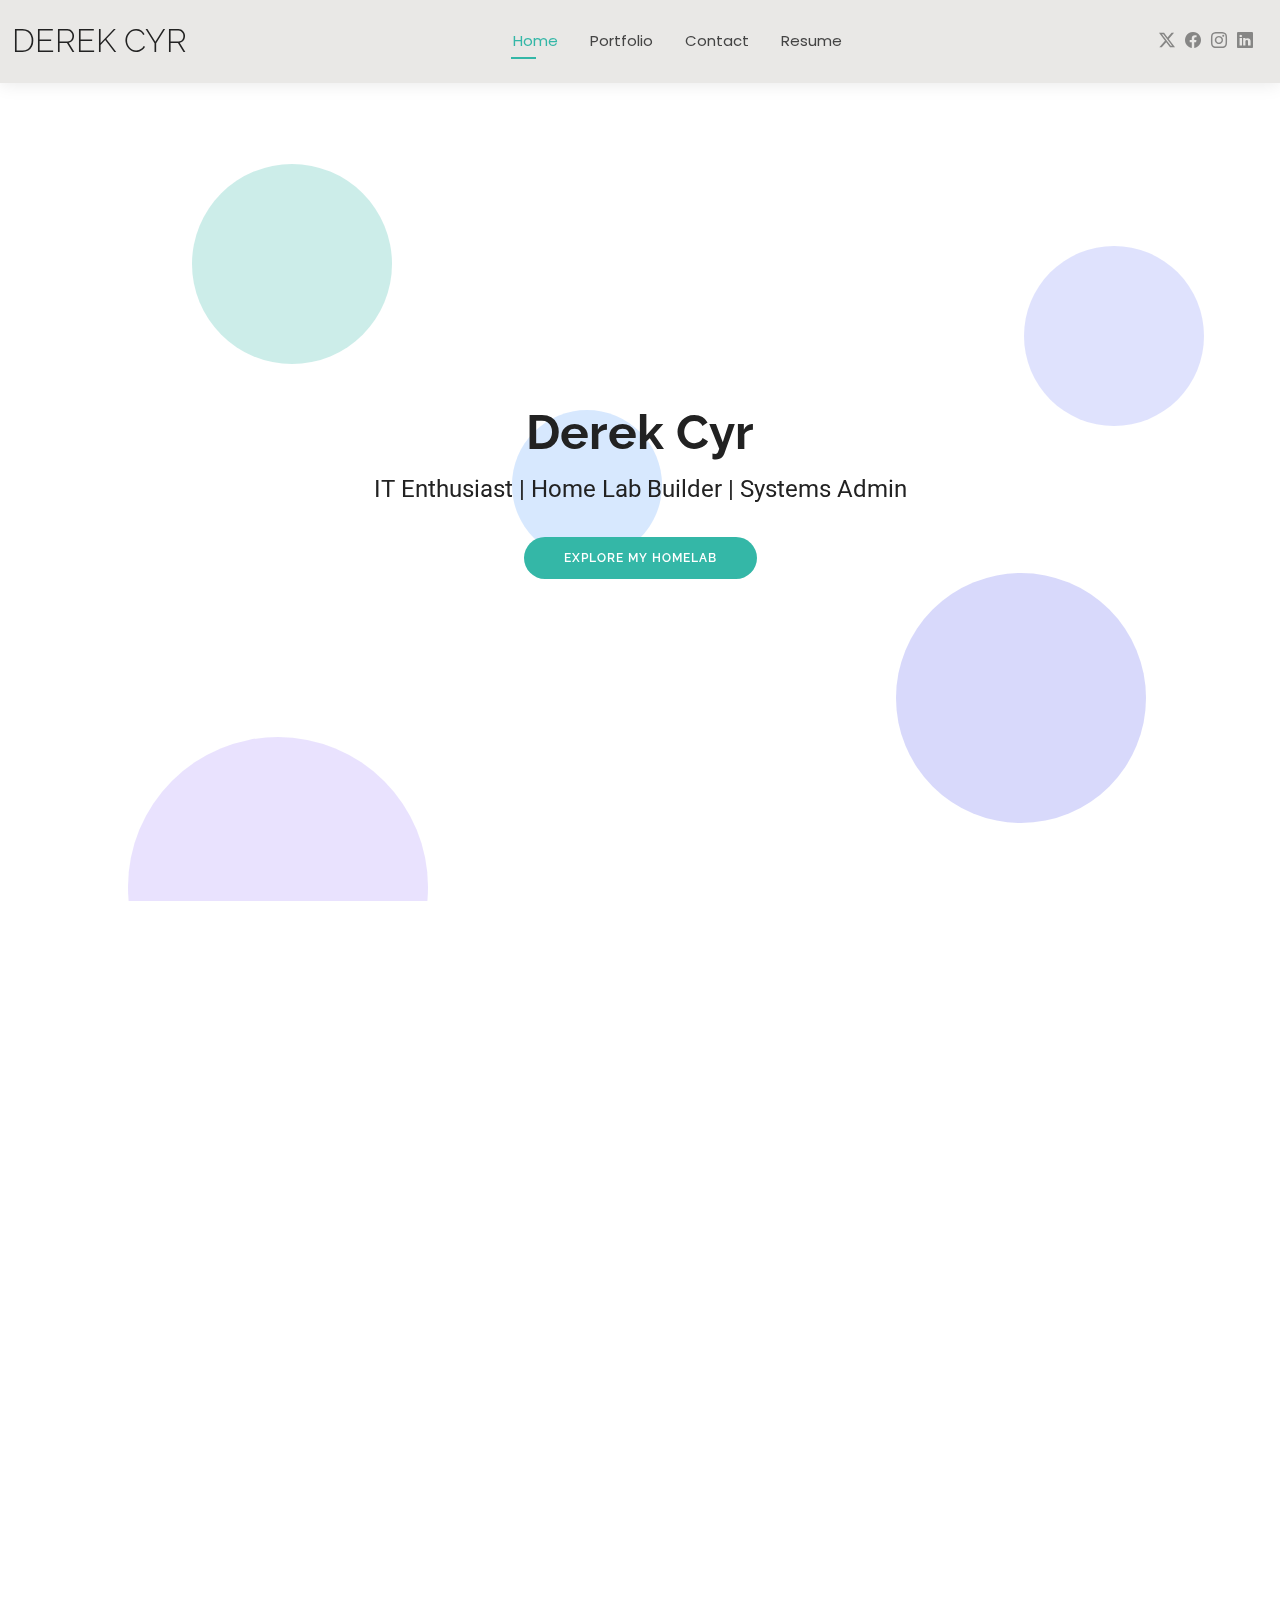
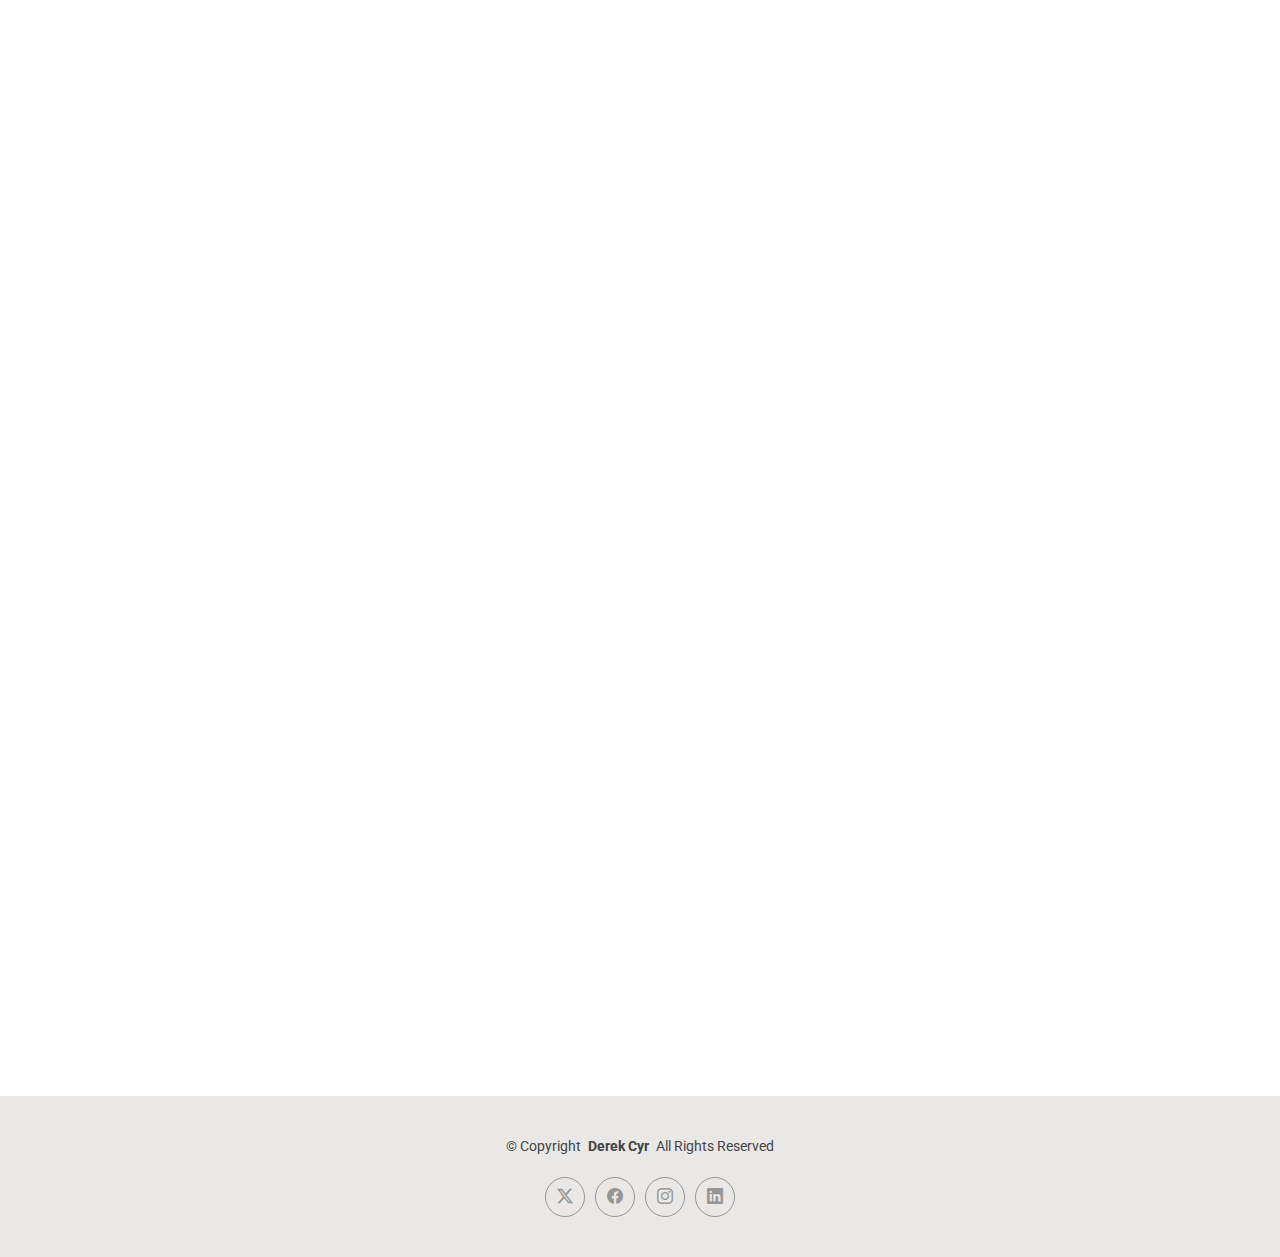
<file: index.html>
<!DOCTYPE html>
<html lang="en">

<head>
  <meta charset="utf-8">
  <meta content="width=device-width, initial-scale=1.0" name="viewport">
  <title>Derek Cyr IT Professional</title>
  <meta name="description" content="">
  <meta name="keywords" content="">

  <!-- Favicons -->
  <link href="assets/img/favicon.png" rel="icon">
  <link href="assets/img/favicon.png" rel="apple-touch-icon">

  <!-- Fonts -->
  <link href="https://fonts.googleapis.com" rel="preconnect">
  <link href="https://fonts.gstatic.com" rel="preconnect" crossorigin>
  <link href="https://fonts.googleapis.com/css2?family=Roboto:ital,wght@0,100;0,300;0,400;0,500;0,700;0,900;1,100;1,300;1,400;1,500;1,700;1,900&family=Poppins:ital,wght@0,100;0,200;0,300;0,400;0,500;0,600;0,700;0,800;0,900;1,100;1,200;1,300;1,400;1,500;1,600;1,700;1,800;1,900&family=Raleway:ital,wght@0,100;0,200;0,300;0,400;0,500;0,600;0,700;0,800;0,900;1,100;1,200;1,300;1,400;1,500;1,600;1,700;1,800;1,900&display=swap" rel="stylesheet">

  <!-- Vendor CSS Files -->
  <link href="assets/vendor/bootstrap/css/bootstrap.min.css" rel="stylesheet">
  <link href="assets/vendor/bootstrap-icons/bootstrap-icons.css" rel="stylesheet">
  <link href="assets/vendor/aos/aos.css" rel="stylesheet">
  <link href="assets/vendor/swiper/swiper-bundle.min.css" rel="stylesheet">
  <link href="assets/vendor/glightbox/css/glightbox.min.css" rel="stylesheet">

  <link href="assets/css/main.css" rel="stylesheet">

</head>

<body class="index-page">

  <header id="header" class="header d-flex align-items-center light-background sticky-top">
    <div class="container-fluid position-relative d-flex align-items-center justify-content-between">

      <a href="index.html" class="logo d-flex align-items-center me-auto me-xl-0">
        <!-- Uncomment the line below if you also wish to use an image logo -->
        <!-- <img src="assets/img/logo.png" alt=""> -->
        <h1 class="sitename">Derek Cyr</h1>
      </a>

      <nav id="navmenu" class="navmenu">
        <ul>
          <li><a href="index.html" class="active">Home</a></li>
          <li><a href="portfolio.html">Portfolio</a></li>
          <li><a href="contact.html">Contact</a></li>
          <li><a href="assets\resume\DerekCyrResume.pdf" download="Derek-Cyr-Resume.pdf">Resume</a></li>
        </ul>
        <i class="mobile-nav-toggle d-xl-none bi bi-list"></i>
      </nav>

      <div class="header-social-links">
        <a href="#" class="twitter"><i class="bi bi-twitter-x"></i></a>
        <a href="#" class="facebook"><i class="bi bi-facebook"></i></a>
        <a href="#" class="instagram"><i class="bi bi-instagram"></i></a>
        <a href="#" class="linkedin"><i class="bi bi-linkedin"></i></a>
      </div>

    </div>
  </header>

  <main class="main">

<!-- Hero Section -->
<section id="hero" class="hero section">
  <!-- Animated Circles Background -->
  <div class="animated-bg">
    <div class="circle circle1"></div>
    <div class="circle circle2"></div>
    <div class="circle circle3"></div>
    <div class="circle circle4"></div>
    <div class="circle circle5"></div>
  </div>

  <div class="container text-center" data-aos="zoom-out" data-aos-delay="100">
    <div class="row justify-content-center">
      <div class="col-lg-8">
        <h2>Derek Cyr</h2>
        <p>IT Enthusiast | Home Lab Builder | Systems Admin</p>
        <a href="portfolio.html" class="btn-get-started">Explore My HomeLab</a>
      </div>
    </div>
  </div>
</section>

 <!-- ======= Skills Section ======= -->
<section id="skills" class="skills section">
  <div class="container section-title" data-aos="fade-up">
    <h2>Skills</h2>
    <p>A blend of technical expertise, problem-solving, and hands-on IT experience.</p>
  </div>

  <div class="container" data-aos="fade-up" data-aos-delay="100">
    <div class="row gy-4">

      <div class="col-lg-4 col-md-6">
        <div class="icon-box text-center p-4 shadow-sm h-100">
          <i class="bi bi-hdd-network fs-1 text-primary"></i>
          <h4 class="mt-3">Networking & Infrastructure</h4>
          <p>Experienced with VLANs, DHCP/DNS, firewall configurations, and VPNs using SonicWall, UniFi, and pfSense.</p>
        </div>
      </div>

      <div class="col-lg-4 col-md-6">
        <div class="icon-box text-center p-4 shadow-sm h-100">
          <i class="bi bi-cloud-check fs-1 text-primary"></i>
          <h4 class="mt-3">Virtualization & Cloud</h4>
          <p>Proficient with VMware, Proxmox, Docker, and managing hybrid setups with Azure and Google Cloud.</p>
        </div>
      </div>

      <div class="col-lg-4 col-md-6">
        <div class="icon-box text-center p-4 shadow-sm h-100">
          <i class="bi bi-terminal fs-1 text-primary"></i>
          <h4 class="mt-3">Systems Administration</h4>
          <p>Strong knowledge of Windows Server, Active Directory, and Linux systems — with automation via PowerShell and Bash.</p>
        </div>
      </div>

      <div class="col-lg-4 col-md-6">
        <div class="icon-box text-center p-4 shadow-sm h-100">
          <i class="bi bi-gear fs-1 text-primary"></i>
          <h4 class="mt-3">Automation & Scripting</h4>
          <p>Skilled in PowerShell, Bash, and Python for automating tasks, system maintenance, and deployment workflows.</p>
        </div>
      </div>

      <div class="col-lg-4 col-md-6">
        <div class="icon-box text-center p-4 shadow-sm h-100">
          <i class="bi bi-shield-lock fs-1 text-primary"></i>
          <h4 class="mt-3">Security & Compliance</h4>
          <p>Hands-on experience with firewalls, VPNs, access controls, and implementing IT security best practices.</p>
        </div>
      </div>

      <div class="col-lg-4 col-md-6">
        <div class="icon-box text-center p-4 shadow-sm h-100">
          <i class="bi bi-hdd-stack fs-1 text-primary"></i>
          <h4 class="mt-3">Storage & Backup</h4>
          <p>Experienced with TrueNAS, SAN/NAS setups, and backup strategies to ensure business continuity and data protection.</p>
        </div>
      </div>

    </div>
  </div>
</section>

    <!-- End Skills Section -->

    <!-- ======= Work Experience Section ======= -->
<section id="experience" class="experience section">
  <div class="container section-title" data-aos="fade-up">
    <h2>Work Experience</h2>
    <p>Hands-on experience across IT infrastructure, system administration, and support roles.</p>
  </div>

  <div class="container" data-aos="fade-up" data-aos-delay="100">
    <div class="timeline">

      <!-- Kawartha Dairy -->
      <div class="timeline-item mb-5">
        <h4>Level 2 IT Technician — Kawartha Dairy</h4>
        <h6 class="text-muted">2025 – Present | Bobcaygeon, Ontario</h6>
        <ul>
          <li>Operated as part of a two-person IT team, supporting all aspects of the company’s technology infrastructure to ensure business continuity.</li>
          <li>Administered Active Directory and Entra ID (Microsoft 365), managing user accounts, group policies, and hybrid identity configurations.</li>
          <li>Maintained Windows Server environments, ensuring system reliability, access control, and uptime across departments.</li>
          <li>Managed network infrastructure including Palo Alto firewalls, VLANs, and GlobalProtect VPN, supporting secure connectivity across multiple sites.</li>
          <li>Administered NetSuite ERP, handling user roles, permissions, reporting, and troubleshooting to support finance and operations teams.</li>
          <li>Monitored cybersecurity platforms (ActZero, ESET, Proofpoint) and responded to alerts to mitigate threats and maintain compliance.</li>
          <li>Delivered Tier 1–3 support for Windows/macOS systems, mobile devices, and enterprise applications, resolving complex technical issues.</li>
          <li>Supported retail systems including POS platforms (ACE, Symphony, Bloom), Moneris terminals, and backend integrations.</li>
          <li>Managed IT asset inventory, procurement coordination, and lifecycle tracking for hardware and peripherals.</li>
          <li>Maintained virtualization platforms including VMware vSphere, vCenter, and Proxmox, supporting both production and test environments.</li>
          <li>Contributed to IT projects, documentation, and cross-functional initiatives to improve operational efficiency and service delivery.</li>
        </ul>
      </div>

      <!-- Durham College -->
      <div class="timeline-item mb-5">
        <h4>IT Support Technician — Durham College</h4>
        <h6 class="text-muted">2023 – 2025 | Oshawa, Ontario</h6>
        <ul>
          <li>Provided Level 2 technical support for escalated service tickets using the Cherwell ticketing system, ensuring timely and effective resolution of hardware, software, and network issues.</li>
          <li>Imaged and deployed laptops and desktops for staff and faculty, including setup, configuration, and domain integration.</li>
          <li>Performed advanced hardware diagnostics and repairs on laptops, printers, networking equipment, and other IT assets.</li>
          <li>Supported and maintained network infrastructure, including routers, switches, and wireless access points.</li>
          <li>Managed IT asset inventory, including tracking, auditing, and lifecycle management of hardware and peripherals.</li>
          <li>Collaborated with the help desk and other IT teams to ensure seamless escalation and resolution of technical issues.</li>
          <li>Contributed to documentation and process improvement initiatives to enhance service delivery and operational efficiency.</li>
        </ul>
      </div>
    </div>
  </div>
</section>

    <!-- End Work Experience Section -->

  </main>

  <footer id="footer" class="footer light-background">

    <div class="container">
      <div class="copyright text-center ">
        <p>© <span>Copyright</span> <strong class="px-1 sitename">Derek Cyr</strong> <span>All Rights Reserved<br></span></p>
      </div>
      <div class="social-links d-flex justify-content-center">
        <a href=""><i class="bi bi-twitter-x"></i></a>
        <a href=""><i class="bi bi-facebook"></i></a>
        <a href=""><i class="bi bi-instagram"></i></a>
        <a href=""><i class="bi bi-linkedin"></i></a>
      </div>
    </div>

  </footer>

  <!-- Scroll Top -->
  <a href="#" id="scroll-top" class="scroll-top d-flex align-items-center justify-content-center"><i class="bi bi-arrow-up-short"></i></a>

  <!-- Preloader -->
  <div id="preloader"></div>

  <!-- Vendor JS Files -->
  <script src="assets/vendor/bootstrap/js/bootstrap.bundle.min.js"></script>
  <script src="assets/vendor/php-email-form/validate.js"></script>
  <script src="assets/vendor/aos/aos.js"></script>
  <script src="assets/vendor/waypoints/noframework.waypoints.js"></script>
  <script src="assets/vendor/purecounter/purecounter_vanilla.js"></script>
  <script src="assets/vendor/swiper/swiper-bundle.min.js"></script>
  <script src="assets/vendor/glightbox/js/glightbox.min.js"></script>
  <script src="assets/vendor/imagesloaded/imagesloaded.pkgd.min.js"></script>
  <script src="assets/vendor/isotope-layout/isotope.pkgd.min.js"></script>

  <!-- Main JS File -->
  <script src="assets/js/main.js"></script>

</body>

</html>
</file>
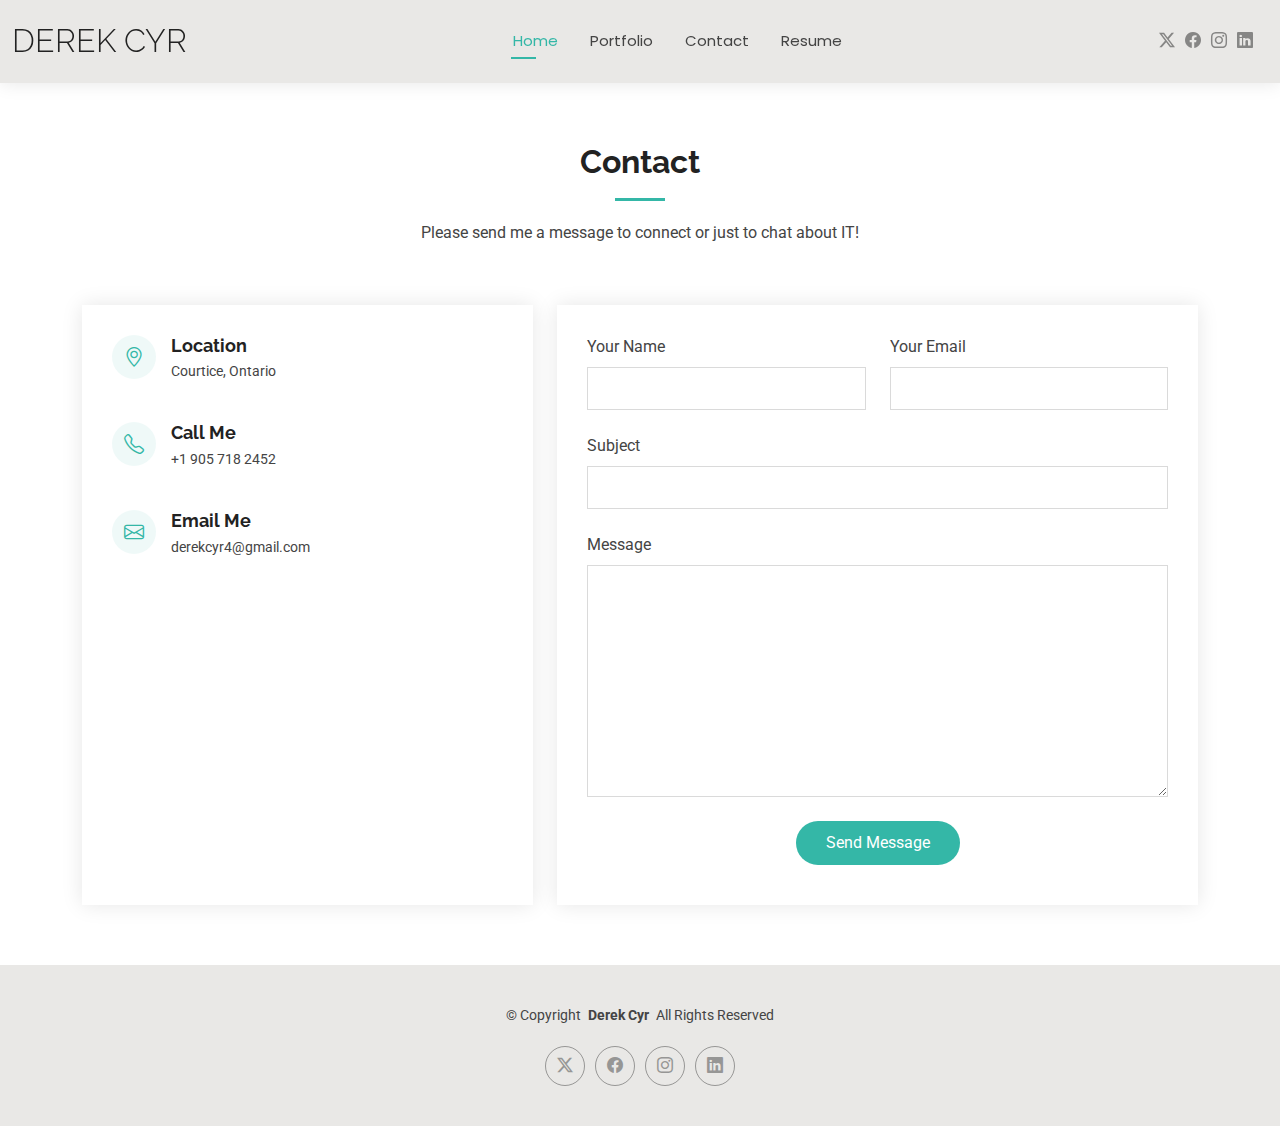
<file: contact.html>
<!DOCTYPE html>
<html lang="en">

<head>
  <meta charset="utf-8">
  <meta content="width=device-width, initial-scale=1.0" name="viewport">
  <title>Derek Cyr IT Professional</title>
  <meta name="description" content="">
  <meta name="keywords" content="">

  <!-- Favicons -->
  <link href="assets/img/favicon.png" rel="icon">
  <link href="assets/img/apple-touch-icon.png" rel="apple-touch-icon">

  <!-- Fonts -->
  <link href="https://fonts.googleapis.com" rel="preconnect">
  <link href="https://fonts.gstatic.com" rel="preconnect" crossorigin>
  <link href="https://fonts.googleapis.com/css2?family=Roboto:ital,wght@0,100;0,300;0,400;0,500;0,700;0,900;1,100;1,300;1,400;1,500;1,700;1,900&family=Poppins:ital,wght@0,100;0,200;0,300;0,400;0,500;0,600;0,700;0,800;0,900;1,100;1,200;1,300;1,400;1,500;1,600;1,700;1,800;1,900&family=Raleway:ital,wght@0,100;0,200;0,300;0,400;0,500;0,600;0,700;0,800;0,900;1,100;1,200;1,300;1,400;1,500;1,600;1,700;1,800;1,900&display=swap" rel="stylesheet">

  <!-- Vendor CSS Files -->
  <link href="assets/vendor/bootstrap/css/bootstrap.min.css" rel="stylesheet">
  <link href="assets/vendor/bootstrap-icons/bootstrap-icons.css" rel="stylesheet">
  <link href="assets/vendor/aos/aos.css" rel="stylesheet">
  <link href="assets/vendor/swiper/swiper-bundle.min.css" rel="stylesheet">
  <link href="assets/vendor/glightbox/css/glightbox.min.css" rel="stylesheet">

  <link href="assets/css/main.css" rel="stylesheet">

</head>

<body class="contact-page">

</head>

<body class="index-page">

  <header id="header" class="header d-flex align-items-center light-background sticky-top">
    <div class="container-fluid position-relative d-flex align-items-center justify-content-between">

      <a href="index.html" class="logo d-flex align-items-center me-auto me-xl-0">
        <!-- Uncomment the line below if you also wish to use an image logo -->
        <!-- <img src="assets/img/logo.png" alt=""> -->
        <h1 class="sitename">Derek Cyr</h1>
      </a>

      <nav id="navmenu" class="navmenu">
        <ul>
          <li><a href="index.html" class="active">Home</a></li>
          <li><a href="portfolio.html">Portfolio</a></li>
          <li><a href="contact.html">Contact</a></li>
          <li><a href="assets\resume\DerekCyrResume.pdf" download="Derek-Cyr-Resume.pdf">Resume</a></li>
        </ul>
        <i class="mobile-nav-toggle d-xl-none bi bi-list"></i>
      </nav>

      <div class="header-social-links">
        <a href="#" class="twitter"><i class="bi bi-twitter-x"></i></a>
        <a href="#" class="facebook"><i class="bi bi-facebook"></i></a>
        <a href="#" class="instagram"><i class="bi bi-instagram"></i></a>
        <a href="#" class="linkedin"><i class="bi bi-linkedin"></i></a>
      </div>

    </div>
  </header>

  <main class="main">

    <!-- Contact Section -->
    <section id="contact" class="contact section">

      <!-- Section Title -->
      <div class="container section-title" data-aos="fade-up">
        <h2>Contact</h2>
        <p>Please send me a message to connect or just to chat about IT!</p>
      </div><!-- End Section Title -->

      <div class="container" data-aos="fade-up" data-aos-delay="100">

        <div class="row gy-4">

          <div class="col-lg-5">

            <div class="info-wrap">
              <div class="info-item d-flex" data-aos="fade-up" data-aos-delay="200">
                <i class="bi bi-geo-alt flex-shrink-0"></i>
                <div>
                  <h3>Location</h3>
                  <p>Courtice, Ontario</p>
                </div>
              </div><!-- End Info Item -->

              <div class="info-item d-flex" data-aos="fade-up" data-aos-delay="300">
                <i class="bi bi-telephone flex-shrink-0"></i>
                <div>
                  <h3>Call Me</h3>
                  <p>+1 905 718 2452</p>
                </div>
              </div><!-- End Info Item -->

              <div class="info-item d-flex" data-aos="fade-up" data-aos-delay="400">
                <i class="bi bi-envelope flex-shrink-0"></i>
                <div>
                  <h3>Email Me</h3>
                  <p>derekcyr4@gmail.com</p>
                </div>
              </div><!-- End Info Item -->
              <iframe 
                src="https://www.google.com/maps/embed?pb=!1m18!1m12!1m3!1d55036.17593085794!2d-78.82890129084383!3d43.906022789331395!2m3!1f0!2f0!3f0!3m2!1i1024!2i768!4f13.1!3m3!1m2!1s0x89d501623f31a441%3A0x3ecdee80730142af!2sCourtice%2C%20ON!5e1!3m2!1sen!2sca!4v1760131268895!5m2!1sen!2sca&zoom=10" 
                width="100%" 
                height="270" 
                style="border:0;" 
                allowfullscreen 
                loading="lazy" 
                referrerpolicy="no-referrer-when-downgrade">
              </iframe>
            </div>
          </div>

          <div class="col-lg-7">
            <form action="forms/contact.php" method="post" class="php-email-form" data-aos="fade-up" data-aos-delay="200">
              <div class="row gy-4">

                <div class="col-md-6">
                  <label for="name-field" class="pb-2">Your Name</label>
                  <input type="text" name="name" id="name-field" class="form-control" required="">
                </div>

                <div class="col-md-6">
                  <label for="email-field" class="pb-2">Your Email</label>
                  <input type="email" class="form-control" name="email" id="email-field" required="">
                </div>

                <div class="col-md-12">
                  <label for="subject-field" class="pb-2">Subject</label>
                  <input type="text" class="form-control" name="subject" id="subject-field" required="">
                </div>

                <div class="col-md-12">
                  <label for="message-field" class="pb-2">Message</label>
                  <textarea class="form-control" name="message" rows="10" id="message-field" required=""></textarea>
                </div>

                <div class="col-md-12 text-center">
                  <div class="loading">Loading</div>
                  <div class="error-message"></div>
                  <div class="sent-message">Your message has been sent. Thank you!</div>

                  <button type="submit">Send Message</button>
                </div>

              </div>
            </form>
          </div><!-- End Contact Form -->

        </div>

      </div>

    </section><!-- /Contact Section -->

  </main>

  <footer id="footer" class="footer light-background">

    <div class="container">
      <div class="copyright text-center ">
        <p>© <span>Copyright</span> <strong class="px-1 sitename">Derek Cyr</strong> <span>All Rights Reserved<br></span></p>
      </div>
      <div class="social-links d-flex justify-content-center">
        <a href=""><i class="bi bi-twitter-x"></i></a>
        <a href=""><i class="bi bi-facebook"></i></a>
        <a href=""><i class="bi bi-instagram"></i></a>
        <a href=""><i class="bi bi-linkedin"></i></a>
      </div>
    </div>

  </footer>

  <!-- Scroll Top -->
  <a href="#" id="scroll-top" class="scroll-top d-flex align-items-center justify-content-center"><i class="bi bi-arrow-up-short"></i></a>

  <!-- Preloader -->
  <div id="preloader"></div>

  <!-- Vendor JS Files -->
  <script src="assets/vendor/bootstrap/js/bootstrap.bundle.min.js"></script>
  <script src="assets/vendor/php-email-form/validate.js"></script>
  <script src="assets/vendor/aos/aos.js"></script>
  <script src="assets/vendor/waypoints/noframework.waypoints.js"></script>
  <script src="assets/vendor/purecounter/purecounter_vanilla.js"></script>
  <script src="assets/vendor/swiper/swiper-bundle.min.js"></script>
  <script src="assets/vendor/glightbox/js/glightbox.min.js"></script>
  <script src="assets/vendor/imagesloaded/imagesloaded.pkgd.min.js"></script>
  <script src="assets/vendor/isotope-layout/isotope.pkgd.min.js"></script>

  <!-- Main JS File -->
  <script src="assets/js/main.js"></script>

</body>

</html>
</file>
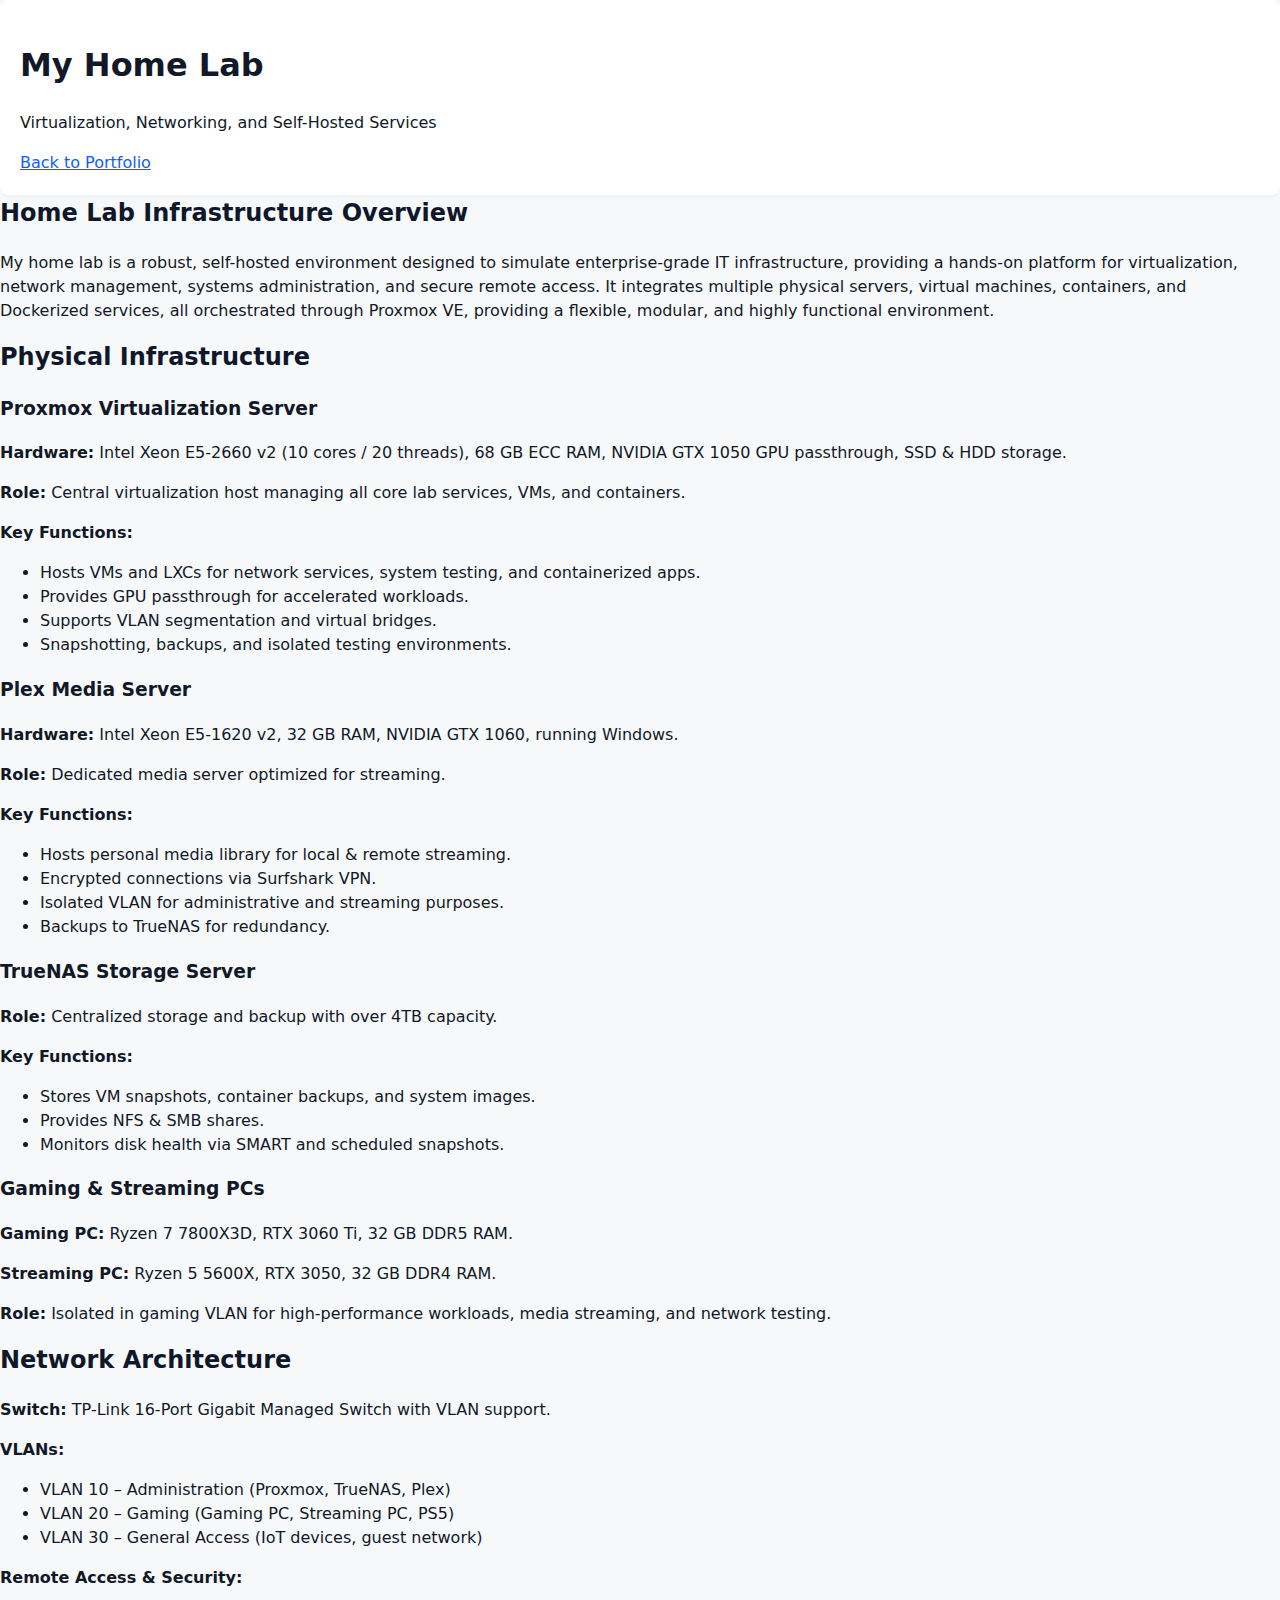
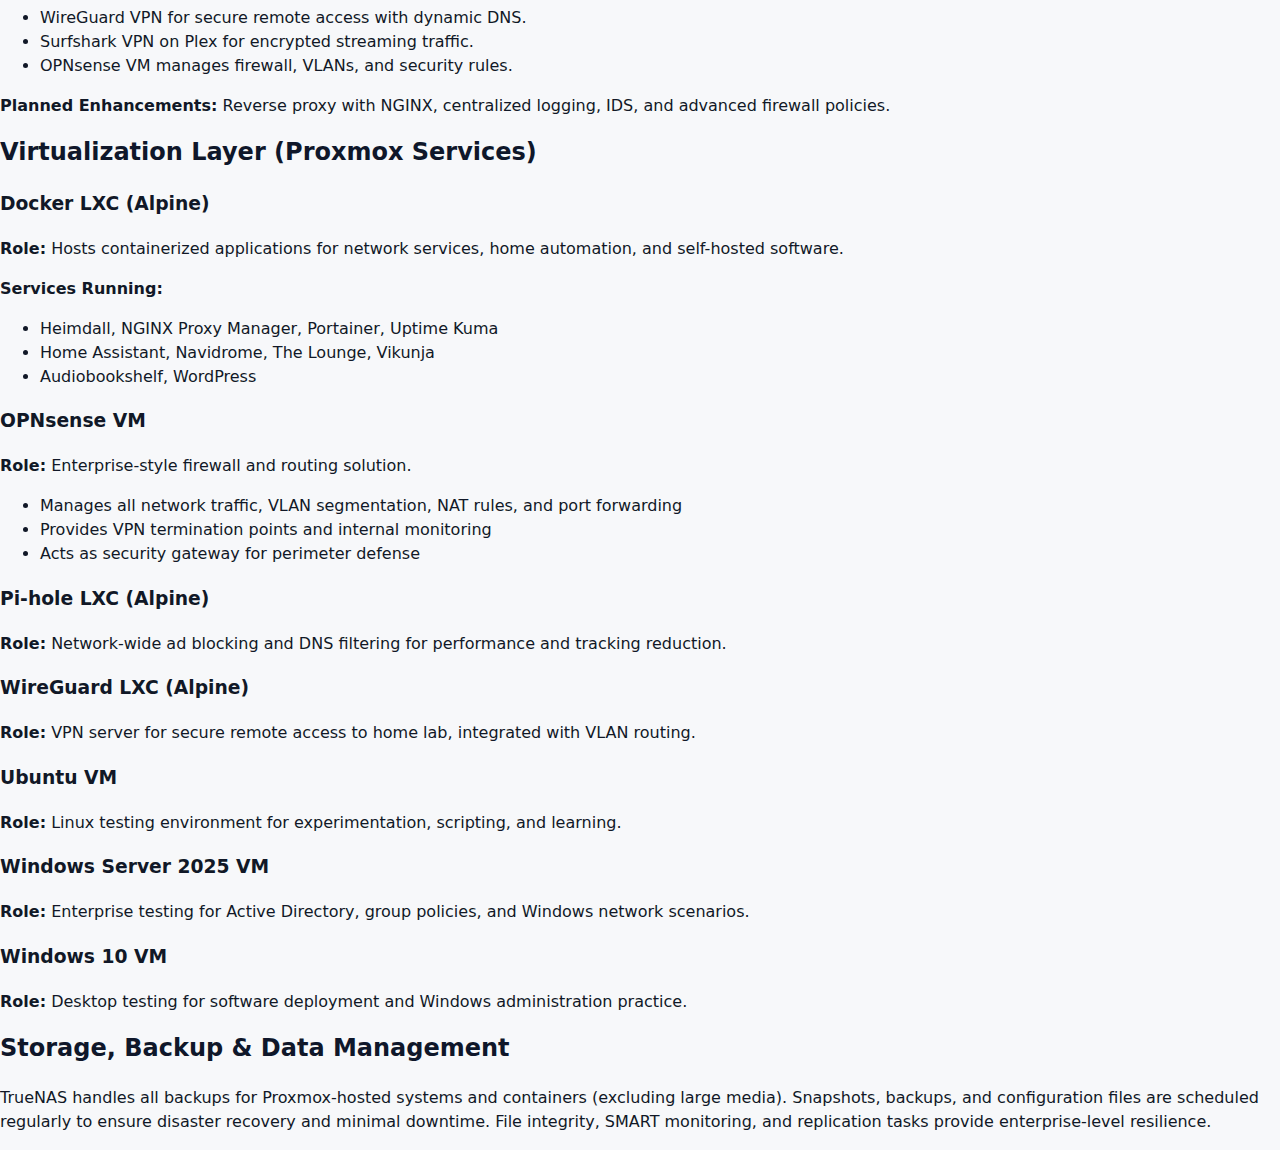
<file: homelab.html>
<!DOCTYPE html>
<html lang="en">
<head>
  <meta charset="UTF-8">
  <meta name="viewport" content="width=device-width, initial-scale=1.0">
  <title>Derek Cyr - Home Lab</title>
  <link rel="stylesheet" href="style.css">
</head>
<body>
  <!-- Hero Section -->
  <header class="hero hero-small">
    <div class="hero-bg">
      <div class="blob blob1"></div>
      <div class="blob blob2"></div>
    </div>
    <div class="hero-content">
      <h1 class="hero-title">My Home Lab</h1>
      <p class="hero-subtitle">Virtualization, Networking, and Self-Hosted Services</p>
      <a href="index.html" class="btn-hero">Back to Portfolio</a>
    </div>
  </header>

  <!-- Overview Section -->
  <section class="section overview">
    <h2>Home Lab Infrastructure Overview</h2>
    <p>My home lab is a robust, self-hosted environment designed to simulate enterprise-grade IT infrastructure, providing a hands-on platform for virtualization, network management, systems administration, and secure remote access. It integrates multiple physical servers, virtual machines, containers, and Dockerized services, all orchestrated through Proxmox VE, providing a flexible, modular, and highly functional environment.</p>
  </section>

  <!-- Physical Infrastructure Section -->
  <section class="section cards-section">
    <h2>Physical Infrastructure</h2>
    <div class="cards-container">

      <div class="card">
        <h3>Proxmox Virtualization Server</h3>
        <p><strong>Hardware:</strong> Intel Xeon E5-2660 v2 (10 cores / 20 threads), 68 GB ECC RAM, NVIDIA GTX 1050 GPU passthrough, SSD & HDD storage.</p>
        <p><strong>Role:</strong> Central virtualization host managing all core lab services, VMs, and containers.</p>
        <p><strong>Key Functions:</strong></p>
        <ul>
          <li>Hosts VMs and LXCs for network services, system testing, and containerized apps.</li>
          <li>Provides GPU passthrough for accelerated workloads.</li>
          <li>Supports VLAN segmentation and virtual bridges.</li>
          <li>Snapshotting, backups, and isolated testing environments.</li>
        </ul>
      </div>

      <div class="card">
        <h3>Plex Media Server</h3>
        <p><strong>Hardware:</strong> Intel Xeon E5-1620 v2, 32 GB RAM, NVIDIA GTX 1060, running Windows.</p>
        <p><strong>Role:</strong> Dedicated media server optimized for streaming.</p>
        <p><strong>Key Functions:</strong></p>
        <ul>
          <li>Hosts personal media library for local & remote streaming.</li>
          <li>Encrypted connections via Surfshark VPN.</li>
          <li>Isolated VLAN for administrative and streaming purposes.</li>
          <li>Backups to TrueNAS for redundancy.</li>
        </ul>
      </div>

      <div class="card">
        <h3>TrueNAS Storage Server</h3>
        <p><strong>Role:</strong> Centralized storage and backup with over 4TB capacity.</p>
        <p><strong>Key Functions:</strong></p>
        <ul>
          <li>Stores VM snapshots, container backups, and system images.</li>
          <li>Provides NFS & SMB shares.</li>
          <li>Monitors disk health via SMART and scheduled snapshots.</li>
        </ul>
      </div>

      <div class="card">
        <h3>Gaming & Streaming PCs</h3>
        <p><strong>Gaming PC:</strong> Ryzen 7 7800X3D, RTX 3060 Ti, 32 GB DDR5 RAM.</p>
        <p><strong>Streaming PC:</strong> Ryzen 5 5600X, RTX 3050, 32 GB DDR4 RAM.</p>
        <p><strong>Role:</strong> Isolated in gaming VLAN for high-performance workloads, media streaming, and network testing.</p>
      </div>

    </div>
  </section>

  <!-- Network Architecture Section -->
  <section class="section">
    <h2>Network Architecture</h2>
    <p><strong>Switch:</strong> TP-Link 16-Port Gigabit Managed Switch with VLAN support.</p>
    <p><strong>VLANs:</strong></p>
    <ul>
      <li>VLAN 10 – Administration (Proxmox, TrueNAS, Plex)</li>
      <li>VLAN 20 – Gaming (Gaming PC, Streaming PC, PS5)</li>
      <li>VLAN 30 – General Access (IoT devices, guest network)</li>
    </ul>
    <p><strong>Remote Access & Security:</strong></p>
    <ul>
      <li>WireGuard VPN for secure remote access with dynamic DNS.</li>
      <li>Surfshark VPN on Plex for encrypted streaming traffic.</li>
      <li>OPNsense VM manages firewall, VLANs, and security rules.</li>
    </ul>
    <p><strong>Planned Enhancements:</strong> Reverse proxy with NGINX, centralized logging, IDS, and advanced firewall policies.</p>
  </section>

  <!-- Virtualization Layer Section -->
  <section class="section cards-section">
    <h2>Virtualization Layer (Proxmox Services)</h2>
    <div class="cards-container">

      <div class="card">
        <h3>Docker LXC (Alpine)</h3>
        <p><strong>Role:</strong> Hosts containerized applications for network services, home automation, and self-hosted software.</p>
        <p><strong>Services Running:</strong></p>
        <ul>
          <li>Heimdall, NGINX Proxy Manager, Portainer, Uptime Kuma</li>
          <li>Home Assistant, Navidrome, The Lounge, Vikunja</li>
          <li>Audiobookshelf, WordPress</li>
        </ul>
      </div>

      <div class="card">
        <h3>OPNsense VM</h3>
        <p><strong>Role:</strong> Enterprise-style firewall and routing solution.</p>
        <ul>
          <li>Manages all network traffic, VLAN segmentation, NAT rules, and port forwarding</li>
          <li>Provides VPN termination points and internal monitoring</li>
          <li>Acts as security gateway for perimeter defense</li>
        </ul>
      </div>

      <div class="card">
        <h3>Pi-hole LXC (Alpine)</h3>
        <p><strong>Role:</strong> Network-wide ad blocking and DNS filtering for performance and tracking reduction.</p>
      </div>

      <div class="card">
        <h3>WireGuard LXC (Alpine)</h3>
        <p><strong>Role:</strong> VPN server for secure remote access to home lab, integrated with VLAN routing.</p>
      </div>

      <div class="card">
        <h3>Ubuntu VM</h3>
        <p><strong>Role:</strong> Linux testing environment for experimentation, scripting, and learning.</p>
      </div>

      <div class="card">
        <h3>Windows Server 2025 VM</h3>
        <p><strong>Role:</strong> Enterprise testing for Active Directory, group policies, and Windows network scenarios.</p>
      </div>

      <div class="card">
        <h3>Windows 10 VM</h3>
        <p><strong>Role:</strong> Desktop testing for software deployment and Windows administration practice.</p>
      </div>

    </div>
  </section>

  <!-- Storage Section -->
  <section class="section">
    <h2>Storage, Backup & Data Management</h2>
    <p>TrueNAS handles all backups for Proxmox-hosted systems and containers (excluding large media). Snapshots, backups, and configuration files are scheduled regularly to ensure disaster recovery and minimal downtime. File integrity, SMART monitoring, and replication tasks provide enterprise-level resilience.</p>
  </section>

</body>
</html>
</file>
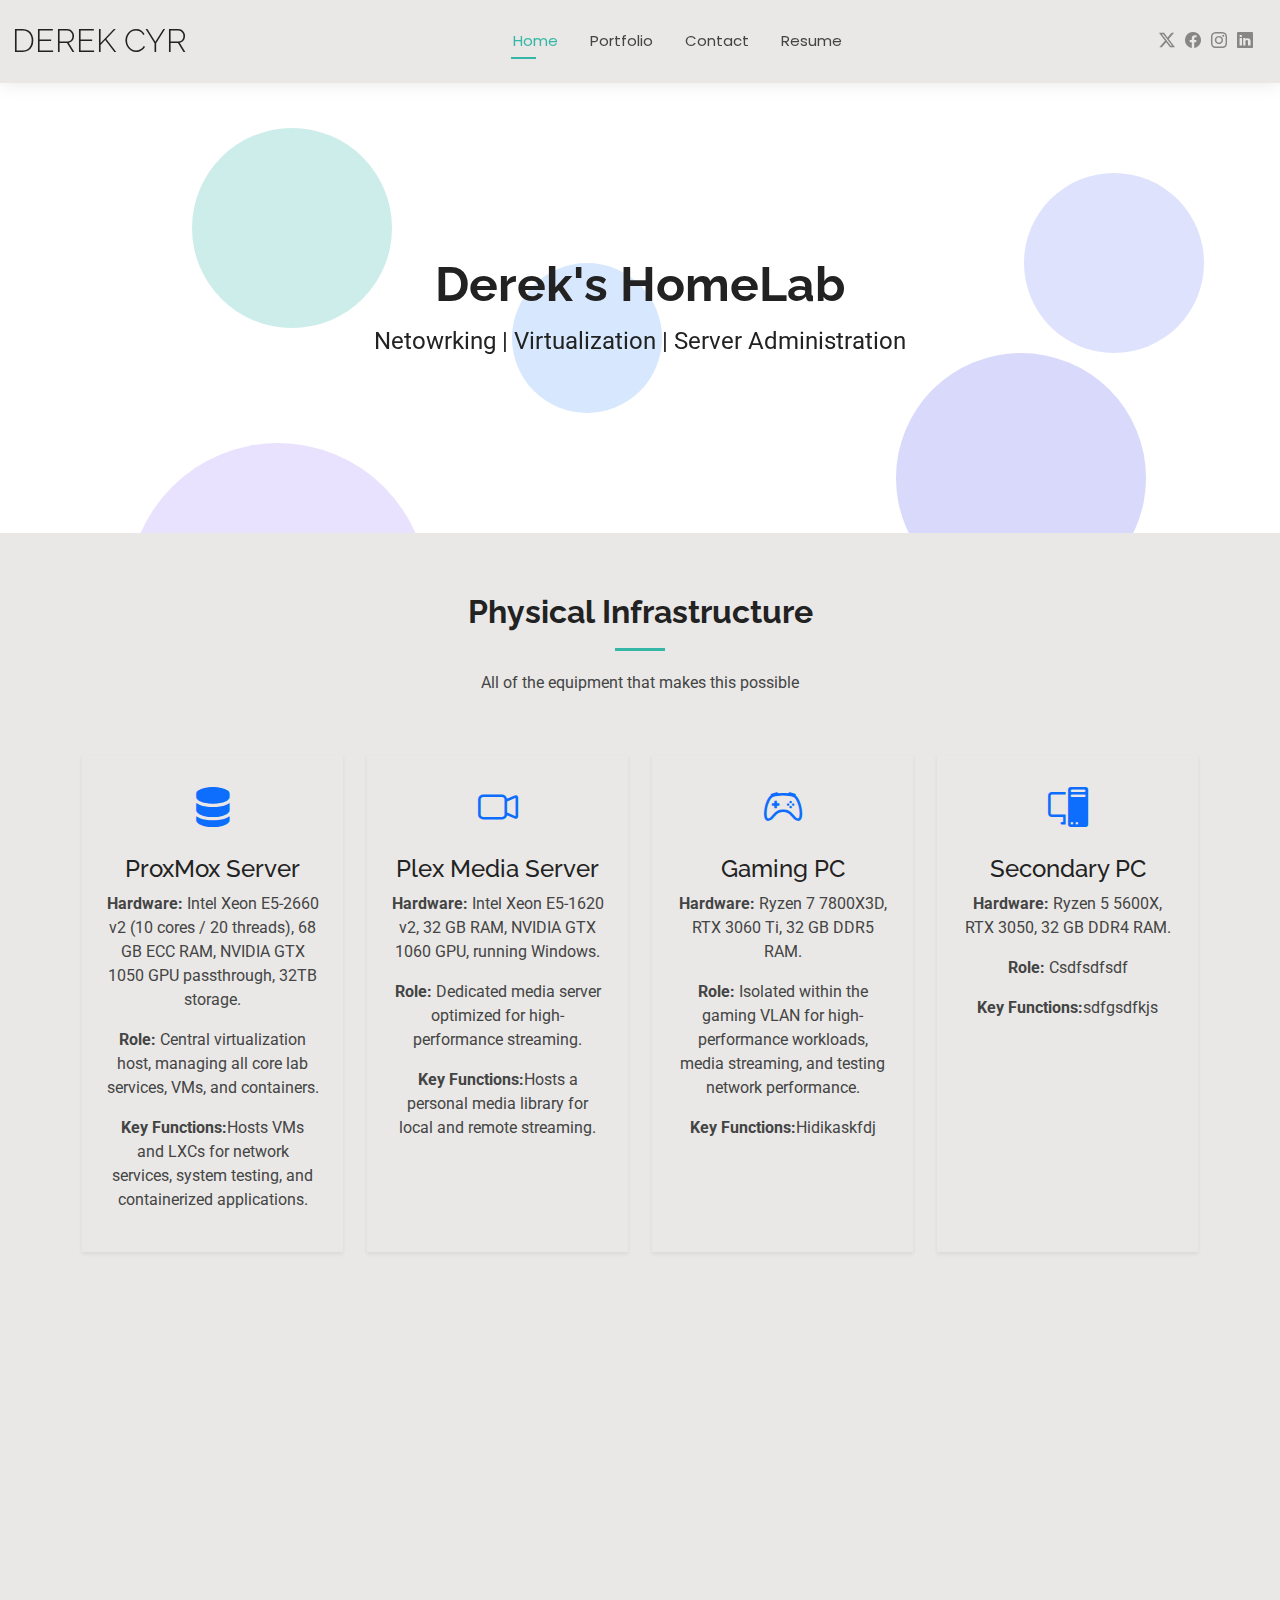
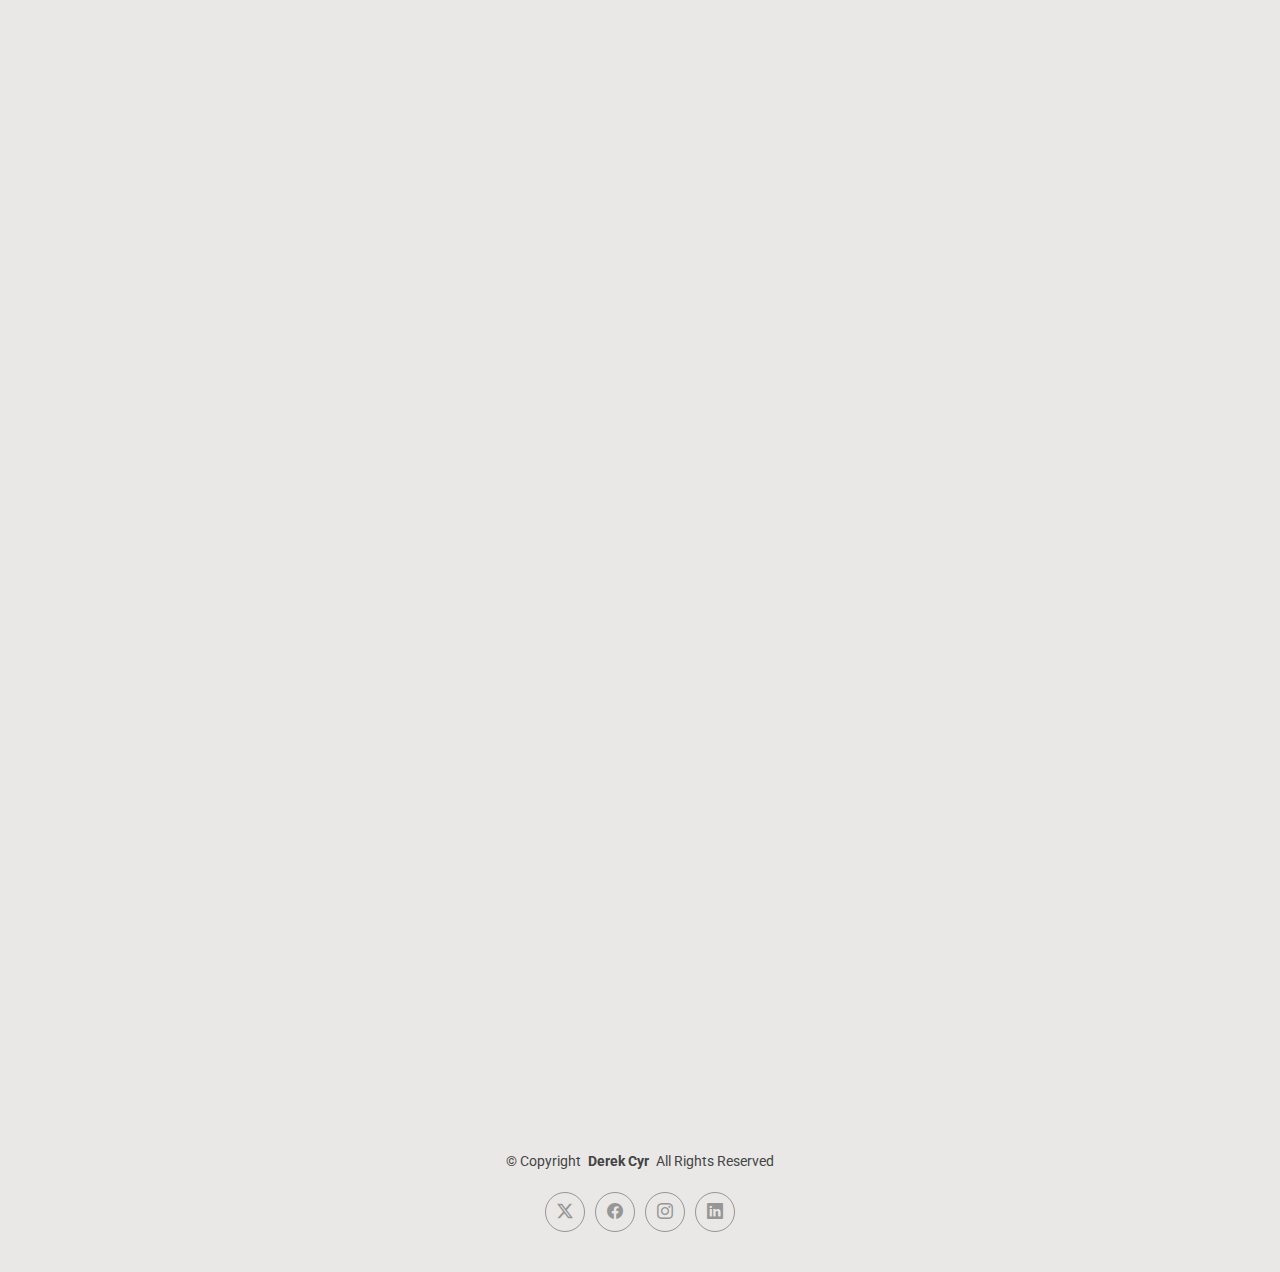
<file: portfolio.html>
<!DOCTYPE html>
<html lang="en">

<head>
  <meta charset="utf-8">
  <meta content="width=device-width, initial-scale=1.0" name="viewport">
  <title>Derek Cyr IT Professional</title>
  <meta name="description" content="">
  <meta name="keywords" content="">

  <!-- Favicons -->
  <link href="assets/img/favicon.png" rel="icon">
  <link href="assets/img/apple-touch-icon.png" rel="apple-touch-icon">

  <!-- Fonts -->
  <link href="https://fonts.googleapis.com" rel="preconnect">
  <link href="https://fonts.gstatic.com" rel="preconnect" crossorigin>
  <link href="https://fonts.googleapis.com/css2?family=Roboto:ital,wght@0,100;0,300;0,400;0,500;0,700;0,900;1,100;1,300;1,400;1,500;1,700;1,900&family=Poppins:ital,wght@0,100;0,200;0,300;0,400;0,500;0,600;0,700;0,800;0,900;1,100;1,200;1,300;1,400;1,500;1,600;1,700;1,800;1,900&family=Raleway:ital,wght@0,100;0,200;0,300;0,400;0,500;0,600;0,700;0,800;0,900;1,100;1,200;1,300;1,400;1,500;1,600;1,700;1,800;1,900&display=swap" rel="stylesheet">

  <!-- Vendor CSS Files -->
  <link href="assets/vendor/bootstrap/css/bootstrap.min.css" rel="stylesheet">
  <link href="assets/vendor/bootstrap-icons/bootstrap-icons.css" rel="stylesheet">
  <link href="assets/vendor/aos/aos.css" rel="stylesheet">
  <link href="assets/vendor/swiper/swiper-bundle.min.css" rel="stylesheet">
  <link href="assets/vendor/glightbox/css/glightbox.min.css" rel="stylesheet">

  <link href="assets/css/main.css" rel="stylesheet">

</head>

<body class="index-page">

  <header id="header" class="header d-flex align-items-center light-background sticky-top">
    <div class="container-fluid position-relative d-flex align-items-center justify-content-between">

      <a href="index.html" class="logo d-flex align-items-center me-auto me-xl-0">
        <!-- Uncomment the line below if you also wish to use an image logo -->
        <!-- <img src="assets/img/logo.png" alt=""> -->
        <h1 class="sitename">Derek Cyr</h1>
      </a>

      <nav id="navmenu" class="navmenu">
        <ul>
          <li><a href="index.html" class="active">Home</a></li>
          <li><a href="portfolio.html">Portfolio</a></li>
          <li><a href="contact.html">Contact</a></li>
          <li><a href="assets\resume\DerekCyrResume.pdf" download="Derek-Cyr-Resume.pdf">Resume</a></li>
        </ul>
        <i class="mobile-nav-toggle d-xl-none bi bi-list"></i>
      </nav>

      <div class="header-social-links">
        <a href="#" class="twitter"><i class="bi bi-twitter-x"></i></a>
        <a href="#" class="facebook"><i class="bi bi-facebook"></i></a>
        <a href="#" class="instagram"><i class="bi bi-instagram"></i></a>
        <a href="#" class="linkedin"><i class="bi bi-linkedin"></i></a>
      </div>

    </div>
  </header>

  <main class="main">

<!-- Hero Section -->
<section id="hero2" class="hero section">
  <!-- Animated Circles Background -->
  <div class="animated-bg">
    <div class="circle circle1"></div>
    <div class="circle circle2"></div>
    <div class="circle circle3"></div>
    <div class="circle circle4"></div>
    <div class="circle circle5"></div>
  </div>

  <div class="container text-center" data-aos="zoom-out" data-aos-delay="100">
    <div class="row justify-content-center">
      <div class="col-lg-8">
        <h2>Derek's HomeLab</h2>
        <p>Netowrking | Virtualization | Server Administration</p>
      </div>
    </div>
  </div>
</section>

 <!-- ======= Skills Section ======= -->
<!-- ======= Skills Section ======= -->
<section id="skills" class="skills section light-background">
  <div class="container section-title" data-aos="fade-up">
    <h2>Physical Infrastructure</h2>
    <p>All of the equipment that makes this possible</p>
  </div>

  <div class="container" data-aos="fade-up" data-aos-delay="100">
    <div class="row gy-4">

        <div class="col-12 col-md-6 col-lg-3">
            <div class="icon-box text-center p-4 shadow-sm h-100">
                <i class="bi bi-server fs-1 text-primary"></i>
                <h4 class="mt-3">ProxMox Server</h4>
                <p><strong>Hardware:</strong> Intel Xeon E5-2660 v2 (10 cores / 20 threads), 68 GB ECC RAM, NVIDIA GTX 1050 GPU passthrough, 32TB storage.</p>
                <p><strong>Role:</strong> Central virtualization host, managing all core lab services, VMs, and containers.</p>
                <p><strong>Key Functions:</strong>Hosts VMs and LXCs for network services, system testing, and containerized applications.</p>
            </div>
        </div>

      <div class="col-12 col-md-6 col-lg-3">
        <div class="icon-box text-center p-4 shadow-sm h-100">
          <i class="bi bi-camera-video fs-1 text-primary"></i>
          <h4 class="mt-3">Plex Media Server</h4>
            <p><strong>Hardware:</strong>  Intel Xeon E5-1620 v2, 32 GB RAM, NVIDIA GTX 1060 GPU, running Windows.</p>
            <p><strong>Role:</strong> Dedicated media server optimized for high-performance streaming.</p>
            <p><strong>Key Functions:</strong>Hosts a personal media library for local and remote streaming.</p>
        </div>
      </div>

      <div class="col-12 col-md-6 col-lg-3">
        <div class="icon-box text-center p-4 shadow-sm h-100">
          <i class="bi bi-controller fs-1 text-primary"></i>
          <h4 class="mt-3">Gaming PC</h4>
            <p><strong>Hardware:</strong>  Ryzen 7 7800X3D, RTX 3060 Ti, 32 GB DDR5 RAM.</p>
            <p><strong>Role:</strong> Isolated within the gaming VLAN for high-performance workloads, media streaming, and testing network performance.</p>
            <p><strong>Key Functions:</strong>Hidikaskfdj</p>
        </div>
      </div>

      <div class="col-12 col-md-6 col-lg-3">
        <div class="icon-box text-center p-4 shadow-sm h-100">
          <i class="bi bi-pc-display fs-1 text-primary"></i>
          <h4 class="mt-3">Secondary PC</h4>
            <p><strong>Hardware:</strong>  Ryzen 5 5600X, RTX 3050, 32 GB DDR4 RAM.</p>
            <p><strong>Role:</strong> Csdfsdfsdf</p>
            <p><strong>Key Functions:</strong>sdfgsdfkjs</p>
        </div>
      </div>

    </div>
  </div>
</section>

<!-- ======= Network Architecture Section ======= -->
<section id="network-architecture" class="skills section light-background">
  <div class="container section-title" data-aos="fade-up">
    <h2>Network Architecture</h2>
    <p>Enterprise-style network setup with VLANs, switches, VPNs, and secure remote access.</p>
  </div>

  <div class="container" data-aos="fade-up" data-aos-delay="100">
    <div class="row gy-4">

      <div class="col-12">
        <div class="icon-box p-4 shadow-sm h-100">
          <i class="bi bi-diagram-3 fs-1 text-primary"></i>
          <h4 class="mt-3">Network Infrastructure</h4>
          <ul class="text-start">
            <li><strong>Switch:</strong> TP-Link 16-Port Gigabit Managed Switch with VLAN support.</li>
            <li><strong>VLANs:</strong>
              <ul>
                <li>VLAN 10 – Administration (Proxmox, TrueNAS, Plex server)</li>
                <li>VLAN 20 – Gaming (Gaming PC, streaming PC, PS5)</li>
                <li>VLAN 30 – General Access (IoT devices, guest network)</li>
              </ul>
            </li>
            <li><strong>Remote Access & Security:</strong>
              <ul>
                <li>WireGuard VPN provides secure remote access with dynamic DNS for consistent connection.</li>
                <li>Surfshark VPN on the Plex server encrypts external streaming traffic.</li>
                <li>OPNsense VM acts as the firewall, managing all VLANs and network security rules.</li>
              </ul>
            </li>
            <li><strong>Planned Enhancements:</strong> Reverse proxy with NGINX, centralized logging, intrusion detection systems, and enhanced firewall policies for enterprise-style monitoring.</li>
          </ul>
        </div>
      </div>

    </div>
  </div>
</section>

<!-- ======= Virtualization Layer Section ======= -->
<section id="virtualization-layer" class="skills section light-background">
  <div class="container section-title" data-aos="fade-up">
    <h2>Virtualization Layer (Proxmox Services)</h2>
    <p>Containerized and virtualized services providing modular, flexible, and secure lab operations.</p>
  </div>

  <div class="container" data-aos="fade-up" data-aos-delay="100">
    <div class="row gy-4">

      <!-- Docker LXC -->
      <div class="col-12">
        <div class="icon-box p-4 shadow-sm h-100">
          <i class="bi bi-box-seam fs-1 text-primary"></i>
          <h4 class="mt-3">Docker LXC (Alpine)</h4>
          <p><strong>Role:</strong> Hosts a variety of containerized applications to manage network services, home automation, and self-hosted software.</p>
          <p><strong>Services Running:</strong></p>
          <ul class="text-start">
            <li>Heimdall: Application dashboard</li>
            <li>NGINX Proxy Manager: Reverse proxy and SSL management</li>
            <li>Portainer: Docker management GUI</li>
            <li>Uptime Kuma: Service uptime monitoring</li>
            <li>Home Assistant: Home automation hub</li>
            <li>Navidrome: Self-hosted music streaming</li>
            <li>The Lounge: Web-based IRC client</li>
            <li>Vikunja: Task management and project organization</li>
            <li>Audiobookshelf: Audiobook streaming and library management</li>
            <li>WordPress: Web server for content management and development testing</li>
          </ul>
          <p><strong>Purpose:</strong> Provides a modular, containerized environment for testing, deployment, and centralized control of multiple services without impacting core VMs.</p>
        </div>
      </div>

      <!-- OPNsense VM -->
      <div class="col-12">
        <div class="icon-box p-4 shadow-sm h-100">
          <i class="bi bi-shield-lock fs-1 text-primary"></i>
          <h4 class="mt-3">OPNsense VM</h4>
          <p><strong>Role:</strong> Enterprise-style firewall and routing solution.</p>
          <p><strong>Key Functions:</strong></p>
          <ul class="text-start">
            <li>Manages all network traffic, VLAN segmentation, NAT rules, and port forwarding.</li>
            <li>Provides VPN termination points and internal network monitoring.</li>
            <li>Acts as the security gateway between external and internal networks.</li>
          </ul>
        </div>
      </div>

      <!-- Pi-hole & WireGuard -->
      <div class="col-12">
        <div class="icon-box p-4 shadow-sm h-100">
          <i class="bi bi-wifi fs-1 text-primary"></i>
          <h4 class="mt-3">Pi-hole LXC & WireGuard LXC</h4>
          <p><strong>Pi-hole Role:</strong> Network-wide ad blocking and DNS filtering.</p>
          <p><strong>WireGuard Role:</strong> VPN server for secure remote connections.</p>
          <ul class="text-start">
            <li>Pi-hole improves network performance, reduces tracking, and centralizes DNS.</li>
            <li>WireGuard provides secure remote access and integrates with VLAN routing for isolation.</li>
          </ul>
        </div>
      </div>

      <!-- Other VMs -->
      <div class="col-12">
        <div class="icon-box p-4 shadow-sm h-100">
          <i class="bi bi-windows fs-1 text-primary"></i>
          <h4 class="mt-3">Other VMs</h4>
          <ul class="text-start">
            <li><strong>Ubuntu VM:</strong> Linux testing environment for experimentation and scripting.</li>
            <li><strong>Windows Server 2025 VM:</strong> Testing Active Directory, group policies, and Windows services.</li>
            <li><strong>Windows 10 VM:</strong> Desktop environment testing for software deployment and Windows admin practice.</li>
          </ul>
        </div>
      </div>

    </div>
  </div>
</section>

<!-- ======= Storage, Backup, and Data Management Section ======= -->
<section id="storage" class="skills section light-background">
  <div class="container section-title" data-aos="fade-up">
    <h2>Storage, Backup, and Data Management</h2>
    <p>Ensuring redundancy, resilience, and quick recovery across all lab systems.</p>
  </div>

  <div class="container" data-aos="fade-up" data-aos-delay="100">
    <div class="row gy-4">
      <div class="col-12">
        <div class="icon-box p-4 shadow-sm h-100">
          <i class="bi bi-database fs-1 text-primary"></i>
          <ul class="text-start">
            <li>TrueNAS handles all backups for Proxmox-hosted systems and containers, excluding large media libraries.</li>
            <li>VM snapshots, container backups, and configuration files are regularly scheduled to ensure quick disaster recovery.</li>
            <li>File integrity, SMART monitoring, and replication tasks provide resilience and redundancy for enterprise-style management.</li>
          </ul>
        </div>
      </div>
    </div>
  </div>
</section>
  </main>

  <footer id="footer" class="footer light-background">

    <div class="container">
      <div class="copyright text-center ">
        <p>© <span>Copyright</span> <strong class="px-1 sitename">Derek Cyr</strong> <span>All Rights Reserved<br></span></p>
      </div>
      <div class="social-links d-flex justify-content-center">
        <a href=""><i class="bi bi-twitter-x"></i></a>
        <a href=""><i class="bi bi-facebook"></i></a>
        <a href=""><i class="bi bi-instagram"></i></a>
        <a href=""><i class="bi bi-linkedin"></i></a>
      </div>
    </div>

  </footer>

  <!-- Scroll Top -->
  <a href="#" id="scroll-top" class="scroll-top d-flex align-items-center justify-content-center"><i class="bi bi-arrow-up-short"></i></a>

  <!-- Preloader -->
  <div id="preloader"></div>

  <!-- Vendor JS Files -->
  <script src="assets/vendor/bootstrap/js/bootstrap.bundle.min.js"></script>
  <script src="assets/vendor/php-email-form/validate.js"></script>
  <script src="assets/vendor/aos/aos.js"></script>
  <script src="assets/vendor/waypoints/noframework.waypoints.js"></script>
  <script src="assets/vendor/purecounter/purecounter_vanilla.js"></script>
  <script src="assets/vendor/swiper/swiper-bundle.min.js"></script>
  <script src="assets/vendor/glightbox/js/glightbox.min.js"></script>
  <script src="assets/vendor/imagesloaded/imagesloaded.pkgd.min.js"></script>
  <script src="assets/vendor/isotope-layout/isotope.pkgd.min.js"></script>

  <!-- Main JS File -->
  <script src="assets/js/main.js"></script>

</body>

</html>
</file>
<file: style.css>
:root {
  --bg: #f7f8fa;
  --muted: #6b7280;
  --accent: #1f2937;
}
*{box-sizing:border-box}
body{
  margin:0;
  font-family: system-ui, -apple-system, "Segoe UI", Roboto, "Helvetica Neue", Arial;
  background:var(--bg);
  color:#111827;
  line-height:1.5;
}
.wrap{max-width:960px;margin:0 auto;padding:24px}
.site-header{background:var(--accent);color:#fff;padding:16px 0}
.site-header .wrap{display:flex;align-items:center;justify-content:space-between}
.site-header .brand{margin:0;font-size:1.2rem}
.site-header nav a{color:#fff;text-decoration:none;margin-left:16px}
.hero{background:#fff;padding:20px;border-radius:8px;box-shadow:0 1px 4px rgba(16,24,40,.05)}
h2{margin-top:0;color:#0f172a}
.job{background:#fff;padding:16px;border-radius:8px;margin-top:12px;box-shadow:0 1px 4px rgba(16,24,40,.03)}
.dates{color:var(--muted);font-size:.95rem;margin:4px 0}
.site-footer{background:#e6e7ea;padding:12px;margin-top:24px;text-align:center}
a{color:#0b61ff}
@media (max-width:600px){
  .site-header .wrap{flex-direction:column;gap:8px;align-items:flex-start}
}
</file>
<file: assets/css/main.css>
/**
* Template Name: Kelly
* Template URL: https://bootstrapmade.com/kelly-free-bootstrap-cv-resume-html-template/
* Updated: Aug 07 2024 with Bootstrap v5.3.3
* Author: BootstrapMade.com
* License: https://bootstrapmade.com/license/
*/

/*--------------------------------------------------------------
# Font & Color Variables
# Help: https://bootstrapmade.com/color-system/
--------------------------------------------------------------*/
/* Fonts */
:root {
  --default-font: "Roboto",  system-ui, -apple-system, "Segoe UI", Roboto, "Helvetica Neue", Arial, "Noto Sans", "Liberation Sans", sans-serif, "Apple Color Emoji", "Segoe UI Emoji", "Segoe UI Symbol", "Noto Color Emoji";
  --heading-font: "Raleway",  sans-serif;
  --nav-font: "Poppins",  sans-serif;
}

/* Global Colors - The following color variables are used throughout the website. Updating them here will change the color scheme of the entire website */
:root { 
  --background-color: #ffffff; /* Background color for the entire website, including individual sections */
  --default-color: #444444; /* Default color used for the majority of the text content across the entire website */
  --heading-color: #222222; /* Color for headings, subheadings and title throughout the website */
  --accent-color: #34b7a7; /* Accent color that represents your brand on the website. It's used for buttons, links, and other elements that need to stand out */
  --surface-color: #ffffff; /* The surface color is used as a background of boxed elements within sections, such as cards, icon boxes, or other elements that require a visual separation from the global background. */
  --contrast-color: #ffffff; /* Contrast color for text, ensuring readability against backgrounds of accent, heading, or default colors. */
}

/* Nav Menu Colors - The following color variables are used specifically for the navigation menu. They are separate from the global colors to allow for more customization options */
:root {
  --nav-color: #444444;  /* The default color of the main navmenu links */
  --nav-hover-color: #34b7a7; /* Applied to main navmenu links when they are hovered over or active */
  --nav-mobile-background-color: #ffffff; /* Used as the background color for mobile navigation menu */
  --nav-dropdown-background-color: #ffffff; /* Used as the background color for dropdown items that appear when hovering over primary navigation items */
  --nav-dropdown-color: #444444; /* Used for navigation links of the dropdown items in the navigation menu. */
  --nav-dropdown-hover-color: #34b7a7; /* Similar to --nav-hover-color, this color is applied to dropdown navigation links when they are hovered over. */
}

/* Color Presets - These classes override global colors when applied to any section or element, providing reuse of the sam color scheme. */

.light-background {
  --background-color: #e9e8e6;
  --surface-color: #ffffff;
}

.dark-background {
  --background-color: #060606;
  --default-color: #ffffff;
  --heading-color: #ffffff;
  --surface-color: #252525;
  --contrast-color: #ffffff;
}

/* Smooth scroll */
:root {
  scroll-behavior: smooth;
}

/*--------------------------------------------------------------
# General Styling & Shared Classes
--------------------------------------------------------------*/
body {
  color: var(--default-color);
  background-color: var(--background-color);
  font-family: var(--default-font);
}

a {
  color: var(--accent-color);
  text-decoration: none;
  transition: 0.3s;
}

a:hover {
  color: color-mix(in srgb, var(--accent-color), transparent 25%);
  text-decoration: none;
}

h1,
h2,
h3,
h4,
h5,
h6 {
  color: var(--heading-color);
  font-family: var(--heading-font);
}

/* PHP Email Form Messages
------------------------------*/
.php-email-form .error-message {
  display: none;
  background: #df1529;
  color: #ffffff;
  text-align: left;
  padding: 15px;
  margin-bottom: 24px;
  font-weight: 600;
}

.php-email-form .sent-message {
  display: none;
  color: #ffffff;
  background: #059652;
  text-align: center;
  padding: 15px;
  margin-bottom: 24px;
  font-weight: 600;
}

.php-email-form .loading {
  display: none;
  background: var(--surface-color);
  text-align: center;
  padding: 15px;
  margin-bottom: 24px;
}

.php-email-form .loading:before {
  content: "";
  display: inline-block;
  border-radius: 50%;
  width: 24px;
  height: 24px;
  margin: 0 10px -6px 0;
  border: 3px solid var(--accent-color);
  border-top-color: var(--surface-color);
  animation: php-email-form-loading 1s linear infinite;
}

@keyframes php-email-form-loading {
  0% {
    transform: rotate(0deg);
  }

  100% {
    transform: rotate(360deg);
  }
}

/*--------------------------------------------------------------
# Global Header
--------------------------------------------------------------*/
.header {
  color: var(--default-color);
  background-color: var(--background-color);
  padding: 15px 0;
  transition: all 0.5s;
  z-index: 997;
  box-shadow: 0px 0 18px rgba(0, 0, 0, 0.1);
}

.header .logo {
  line-height: 1;
}

.header .logo img {
  max-height: 36px;
  margin-right: 8px;
}

.header .logo h1 {
  font-size: 32px;
  margin: 0;
  font-weight: 300;
  text-transform: uppercase;
  color: var(--heading-color);
}

.header .header-social-links {
  padding-right: 15px;
}

.header .header-social-links a {
  color: color-mix(in srgb, var(--default-color), transparent 40%);
  padding-left: 6px;
  display: inline-block;
  transition: 0.3s;
  font-size: 16px;
}

.header .header-social-links a:hover {
  color: var(--accent-color);
}

.header .header-social-links a i {
  line-height: 0px;
}

@media (max-width: 1200px) {
  .header .logo {
    order: 1;
  }

  .header .header-social-links {
    order: 2;
  }

  .header .navmenu {
    order: 3;
  }
}

/*--------------------------------------------------------------
# Navigation Menu
--------------------------------------------------------------*/
/* Desktop Navigation */
@media (min-width: 1200px) {
  .navmenu {
    padding: 0;
  }

  .navmenu ul {
    margin: 0;
    padding: 0;
    display: flex;
    list-style: none;
    align-items: center;
  }

  .navmenu li {
    position: relative;
  }

  .navmenu>ul>li {
    white-space: nowrap;
    padding: 15px 14px;
  }

  .navmenu>ul>li:last-child {
    padding-right: 0;
  }

  .navmenu a,
  .navmenu a:focus {
    color: var(--nav-color);
    font-size: 15px;
    padding: 0 2px;
    font-family: var(--nav-font);
    font-weight: 400;
    display: flex;
    align-items: center;
    justify-content: space-between;
    white-space: nowrap;
    transition: 0.3s;
    position: relative;
  }

  .navmenu a i,
  .navmenu a:focus i {
    font-size: 12px;
    line-height: 0;
    margin-left: 5px;
    transition: 0.3s;
  }

  .navmenu>ul>li>a:before {
    content: "";
    position: absolute;
    height: 2px;
    bottom: -6px;
    left: 0;
    background-color: var(--nav-hover-color);
    visibility: hidden;
    width: 0px;
    transition: all 0.3s ease-in-out 0s;
  }

  .navmenu a:hover:before,
  .navmenu li:hover>a:before,
  .navmenu .active:before {
    visibility: visible;
    width: 25px;
  }

  .navmenu li:hover>a,
  .navmenu .active,
  .navmenu .active:focus {
    color: var(--nav-hover-color);
  }

  .navmenu .dropdown ul {
    margin: 0;
    padding: 10px 0;
    background: var(--nav-dropdown-background-color);
    display: block;
    position: absolute;
    visibility: hidden;
    left: 14px;
    top: 130%;
    opacity: 0;
    transition: 0.3s;
    border-radius: 4px;
    z-index: 99;
    box-shadow: 0px 0px 30px rgba(0, 0, 0, 0.1);
  }

  .navmenu .dropdown ul li {
    min-width: 200px;
  }

  .navmenu .dropdown ul a {
    padding: 10px 20px;
    font-size: 15px;
    text-transform: none;
    color: var(--nav-dropdown-color);
  }

  .navmenu .dropdown ul a i {
    font-size: 12px;
  }

  .navmenu .dropdown ul a:hover,
  .navmenu .dropdown ul .active:hover,
  .navmenu .dropdown ul li:hover>a {
    color: var(--nav-dropdown-hover-color);
  }

  .navmenu .dropdown:hover>ul {
    opacity: 1;
    top: 100%;
    visibility: visible;
  }

  .navmenu .dropdown .dropdown ul {
    top: 0;
    left: -90%;
    visibility: hidden;
  }

  .navmenu .dropdown .dropdown:hover>ul {
    opacity: 1;
    top: 0;
    left: -100%;
    visibility: visible;
  }
}

/* Mobile Navigation */
@media (max-width: 1199px) {
  .mobile-nav-toggle {
    color: var(--nav-color);
    font-size: 28px;
    line-height: 0;
    margin-right: 10px;
    cursor: pointer;
    transition: color 0.3s;
  }

  .navmenu {
    padding: 0;
    z-index: 9997;
  }

  .navmenu ul {
    display: none;
    list-style: none;
    position: absolute;
    inset: 60px 20px 20px 20px;
    padding: 10px 0;
    margin: 0;
    border-radius: 6px;
    background-color: var(--nav-mobile-background-color);
    border: 1px solid color-mix(in srgb, var(--default-color), transparent 90%);
    box-shadow: none;
    overflow-y: auto;
    transition: 0.3s;
    z-index: 9998;
  }

  .navmenu a,
  .navmenu a:focus {
    color: var(--nav-dropdown-color);
    padding: 10px 20px;
    font-family: var(--nav-font);
    font-size: 17px;
    font-weight: 500;
    display: flex;
    align-items: center;
    justify-content: space-between;
    white-space: nowrap;
    transition: 0.3s;
  }

  .navmenu a i,
  .navmenu a:focus i {
    font-size: 12px;
    line-height: 0;
    margin-left: 5px;
    width: 30px;
    height: 30px;
    display: flex;
    align-items: center;
    justify-content: center;
    border-radius: 50%;
    transition: 0.3s;
    background-color: color-mix(in srgb, var(--accent-color), transparent 90%);
  }

  .navmenu a i:hover,
  .navmenu a:focus i:hover {
    background-color: var(--accent-color);
    color: var(--contrast-color);
  }

  .navmenu a:hover,
  .navmenu .active,
  .navmenu .active:focus {
    color: var(--nav-dropdown-hover-color);
  }

  .navmenu .active i,
  .navmenu .active:focus i {
    background-color: var(--accent-color);
    color: var(--contrast-color);
    transform: rotate(180deg);
  }

  .navmenu .dropdown ul {
    position: static;
    display: none;
    z-index: 99;
    padding: 10px 0;
    margin: 10px 20px;
    background-color: var(--nav-dropdown-background-color);
    transition: all 0.5s ease-in-out;
  }

  .navmenu .dropdown ul ul {
    background-color: rgba(33, 37, 41, 0.1);
  }

  .navmenu .dropdown>.dropdown-active {
    display: block;
    background-color: rgba(33, 37, 41, 0.03);
  }

  .mobile-nav-active {
    overflow: hidden;
  }

  .mobile-nav-active .mobile-nav-toggle {
    color: #fff;
    position: absolute;
    font-size: 32px;
    top: 15px;
    right: 15px;
    margin-right: 0;
    z-index: 9999;
  }

  .mobile-nav-active .navmenu {
    position: fixed;
    overflow: hidden;
    inset: 0;
    background: rgba(33, 37, 41, 0.8);
    transition: 0.3s;
  }

  .mobile-nav-active .navmenu>ul {
    display: block;
  }
}

/*--------------------------------------------------------------
# Global Footer
--------------------------------------------------------------*/
.footer {
  color: var(--default-color);
  background-color: var(--background-color);
  font-size: 14px;
  padding: 40px 0;
  position: relative;
}

.footer .copyright p {
  margin-bottom: 0;
}

.footer .social-links {
  margin-top: 20px;
}

.footer .social-links a {
  display: flex;
  align-items: center;
  justify-content: center;
  width: 40px;
  height: 40px;
  border-radius: 50%;
  border: 1px solid color-mix(in srgb, var(--default-color), transparent 50%);
  font-size: 16px;
  color: color-mix(in srgb, var(--default-color), transparent 50%);
  margin: 0 5px;
  transition: 0.3s;
}

.footer .social-links a:hover {
  color: var(--accent-color);
  border-color: var(--accent-color);
}

.footer .credits {
  margin-top: 10px;
  font-size: 13px;
  text-align: center;
}

/*--------------------------------------------------------------
# Preloader
--------------------------------------------------------------*/
#preloader {
  position: fixed;
  inset: 0;
  z-index: 9999;
  overflow: hidden;
  background-color: var(--background-color);
  transition: all 0.6s ease-out;
  width: 100%;
  height: 100vh;
}

#preloader:before,
#preloader:after {
  content: "";
  position: absolute;
  border: 4px solid var(--accent-color);
  border-radius: 50%;
  animation: animate-preloader 2s cubic-bezier(0, 0.2, 0.8, 1) infinite;
}

#preloader:after {
  animation-delay: -0.5s;
}

@keyframes animate-preloader {
  0% {
    width: 10px;
    height: 10px;
    top: calc(50% - 5px);
    left: calc(50% - 5px);
    opacity: 1;
  }

  100% {
    width: 72px;
    height: 72px;
    top: calc(50% - 36px);
    left: calc(50% - 36px);
    opacity: 0;
  }
}

/*--------------------------------------------------------------
# Scroll Top Button
--------------------------------------------------------------*/
.scroll-top {
  position: fixed;
  visibility: hidden;
  opacity: 0;
  right: 15px;
  bottom: -15px;
  z-index: 99999;
  background-color: var(--accent-color);
  width: 44px;
  height: 44px;
  border-radius: 50px;
  transition: all 0.4s;
}

.scroll-top i {
  font-size: 24px;
  color: var(--contrast-color);
  line-height: 0;
}

.scroll-top:hover {
  background-color: color-mix(in srgb, var(--accent-color), transparent 20%);
  color: var(--contrast-color);
}

.scroll-top.active {
  visibility: visible;
  opacity: 1;
  bottom: 15px;
}

/*--------------------------------------------------------------
# Disable aos animation delay on mobile devices
--------------------------------------------------------------*/
@media screen and (max-width: 768px) {
  [data-aos-delay] {
    transition-delay: 0 !important;
  }
}

/*--------------------------------------------------------------
# Global Page Titles & Breadcrumbs
--------------------------------------------------------------*/
.page-title {
  color: var(--default-color);
  background-color: var(--background-color);
  padding: 25px 0;
  position: relative;
  border-bottom: 1px solid color-mix(in srgb, var(--default-color), transparent 85%);
}

.page-title h1 {
  font-size: 24px;
  font-weight: 400;
}

.page-title .breadcrumbs ol {
  display: flex;
  flex-wrap: wrap;
  list-style: none;
  padding: 0;
  margin: 0;
  font-size: 14px;
  font-weight: 400;
}

.page-title .breadcrumbs ol li+li {
  padding-left: 10px;
}

.page-title .breadcrumbs ol li+li::before {
  content: "/";
  display: inline-block;
  padding-right: 10px;
  color: color-mix(in srgb, var(--default-color), transparent 70%);
}

/*--------------------------------------------------------------
# Global Sections
--------------------------------------------------------------*/
section,
.section {
  color: var(--default-color);
  background-color: var(--background-color);
  padding: 60px 0;
  scroll-margin-top: 100px;
  overflow: clip;
}

@media (max-width: 1199px) {

  section,
  .section {
    scroll-margin-top: 66px;
  }
}

/*--------------------------------------------------------------
# Global Section Titles
--------------------------------------------------------------*/
.section-title {
  text-align: center;
  padding-bottom: 60px;
  position: relative;
}

.section-title h2 {
  font-size: 32px;
  font-weight: 700;
  margin-bottom: 20px;
  padding-bottom: 20px;
  position: relative;
}

.section-title h2:after {
  content: "";
  position: absolute;
  display: block;
  width: 50px;
  height: 3px;
  background: var(--accent-color);
  left: 0;
  right: 0;
  bottom: 0;
  margin: auto;
}

.section-title p {
  margin-bottom: 0;
}

/*--------------------------------------------------------------
# Hero Section
--------------------------------------------------------------*/
.hero {
  width: 100%;
  min-height: calc(100vh - 82px);
  position: relative;
  padding: 80px 0;
  display: flex;
  align-items: center;
  justify-content: center;
}

@media (max-width: 1200px) {
  .hero {
    min-height: calc(100vh - 68px);
  }
}

.hero img {
  position: absolute;
  inset: 0;
  display: block;
  width: 100%;
  height: 100%;
  object-fit: cover;
  z-index: 1;
}

.hero .container {
  position: relative;
  z-index: 3;
}

.hero h2 {
  margin: 0;
  font-size: 48px;
  font-weight: 700;
}

.hero p {
  margin: 10px 0 0 0;
  font-size: 24px;
  color: var(--heading-color);
}

.hero .btn-get-started {
  color: var(--contrast-color);
  background: var(--accent-color);
  font-family: var(--heading-font);
  text-transform: uppercase;
  font-weight: 600;
  font-size: 12px;
  letter-spacing: 1px;
  display: inline-block;
  padding: 12px 40px;
  border-radius: 50px;
  transition: 0.5s;
  margin-top: 30px;
}

.hero .btn-get-started:hover {
  background: color-mix(in srgb, var(--accent-color) 90%, white 20%);
}

@media (max-width: 768px) {
  .hero h2 {
    font-size: 32px;
  }

  .hero p {
    font-size: 18px;
  }
}

/*--------------------------------------------------------------
# About Section
--------------------------------------------------------------*/
.about .content h2 {
  font-weight: 700;
  font-size: 24px;
}

.about .content ul {
  list-style: none;
  padding: 0;
}

.about .content ul li {
  margin-bottom: 20px;
  display: flex;
  align-items: center;
}

.about .content ul strong {
  margin-right: 10px;
}

.about .content ul i {
  font-size: 16px;
  margin-right: 5px;
  color: var(--accent-color);
  line-height: 0;
}

/*--------------------------------------------------------------
# Skills Section
--------------------------------------------------------------*/
.skills .progress {
  height: 60px;
  display: block;
  background: none;
  border-radius: 0;
}

.skills .progress .skill {
  color: var(--heading-color);
  padding: 0;
  margin: 0 0 6px 0;
  text-transform: uppercase;
  display: block;
  font-weight: 600;
  font-family: var(--heading-font);
}

.skills .progress .skill .val {
  float: right;
  font-style: normal;
}

.skills .progress-bar-wrap {
  background: color-mix(in srgb, var(--default-color), transparent 90%);
  height: 10px;
}

.skills .progress-bar {
  width: 1px;
  height: 10px;
  transition: 0.9s;
  background-color: var(--accent-color);
}

/*--------------------------------------------------------------
# Stats Section
--------------------------------------------------------------*/
.stats .stats-item {
  padding: 30px;
  width: 100%;
}

.stats .stats-item span {
  color: var(--heading-color);
  font-size: 48px;
  display: block;
  font-weight: 700;
  margin-bottom: 20px;
  padding-bottom: 20px;
  position: relative;
}

.stats .stats-item span:after {
  content: "";
  position: absolute;
  display: block;
  width: 25px;
  height: 3px;
  background: var(--accent-color);
  left: 0;
  right: 0;
  bottom: 0;
  margin: auto;
}

.stats .stats-item p {
  color: color-mix(in srgb, var(--default-color), transparent 40%);
  padding: 0;
  margin: 0;
  font-family: var(--heading-font);
  font-weight: 500;
}

/*--------------------------------------------------------------
# Testimonials Section
--------------------------------------------------------------*/
.testimonials .section-header {
  margin-bottom: 40px;
}

.testimonials .testimonials-carousel,
.testimonials .testimonials-slider {
  overflow: hidden;
}

.testimonials .testimonial-item {
  text-align: center;
}

.testimonials .testimonial-item .testimonial-img {
  width: 120px;
  border-radius: 50%;
  border: 4px solid var(--background-color);
  margin: 0 auto;
}

.testimonials .testimonial-item h3 {
  font-size: 20px;
  font-weight: bold;
  margin: 10px 0 5px 0;
}

.testimonials .testimonial-item h4 {
  font-size: 14px;
  color: color-mix(in srgb, var(--default-color), transparent 40%);
  margin: 0 0 15px 0;
}

.testimonials .testimonial-item .stars {
  margin-bottom: 15px;
}

.testimonials .testimonial-item .stars i {
  color: #ffc107;
  margin: 0 1px;
}

.testimonials .testimonial-item .quote-icon-left,
.testimonials .testimonial-item .quote-icon-right {
  color: color-mix(in srgb, var(--accent-color), transparent 50%);
  font-size: 26px;
  line-height: 0;
}

.testimonials .testimonial-item .quote-icon-left {
  display: inline-block;
  left: -5px;
  position: relative;
}

.testimonials .testimonial-item .quote-icon-right {
  display: inline-block;
  right: -5px;
  position: relative;
  top: 10px;
  transform: scale(-1, -1);
}

.testimonials .testimonial-item p {
  font-style: italic;
  margin: 0 auto 15px auto;
}

.testimonials .swiper-wrapper {
  height: auto;
}

.testimonials .swiper-pagination {
  margin-top: 20px;
  position: relative;
}

.testimonials .swiper-pagination .swiper-pagination-bullet {
  width: 12px;
  height: 12px;
  opacity: 1;
  background-color: color-mix(in srgb, var(--default-color), transparent 85%);
}

.testimonials .swiper-pagination .swiper-pagination-bullet-active {
  background-color: var(--accent-color);
}

@media (min-width: 992px) {
  .testimonials .testimonial-item p {
    width: 80%;
  }
}

/*--------------------------------------------------------------
# Resume Section
--------------------------------------------------------------*/
.resume .resume-title {
  color: var(--heading-color);
  font-size: 26px;
  font-weight: 700;
  margin-top: 20px;
  margin-bottom: 20px;
}

.resume .resume-item {
  padding: 0 0 20px 20px;
  margin-top: -2px;
  border-left: 2px solid var(--accent-color);
  position: relative;
}

.resume .resume-item h4 {
  line-height: 18px;
  font-size: 18px;
  font-weight: 600;
  text-transform: uppercase;
  color: color-mix(in srgb, var(--default-color), transparent 20%);
  margin-bottom: 10px;
}

.resume .resume-item h5 {
  font-size: 16px;
  padding: 5px 15px;
  display: inline-block;
  font-weight: 600;
  margin-bottom: 10px;
}

.resume .resume-item ul {
  padding-left: 20px;
}

.resume .resume-item ul li {
  padding-bottom: 10px;
}

.resume .resume-item:last-child {
  padding-bottom: 0;
}

.resume .resume-item::before {
  content: "";
  position: absolute;
  width: 16px;
  height: 16px;
  border-radius: 50px;
  left: -9px;
  top: 0;
  background: var(--background-color);
  border: 2px solid var(--accent-color);
}

/*--------------------------------------------------------------
# Services Section
--------------------------------------------------------------*/
.services .service-item {
  background-color: var(--surface-color);
  box-shadow: 0px 5px 90px 0px rgba(0, 0, 0, 0.1);
  height: 100%;
  padding: 60px 30px;
  text-align: center;
  transition: 0.3s;
  border-radius: 5px;
}

.services .service-item .icon {
  margin: 0 auto;
  width: 100px;
  height: 100px;
  display: flex;
  align-items: center;
  justify-content: center;
  transition: ease-in-out 0.3s;
  position: relative;
}

.services .service-item .icon i {
  font-size: 36px;
  transition: 0.5s;
  position: relative;
}

.services .service-item .icon svg {
  position: absolute;
  top: 0;
  left: 0;
}

.services .service-item .icon svg path {
  transition: 0.5s;
  fill: color-mix(in srgb, var(--default-color), transparent 95%);
}

.services .service-item h3 {
  font-weight: 700;
  margin: 10px 0 15px 0;
  font-size: 22px;
}

.services .service-item p {
  line-height: 24px;
  font-size: 14px;
  margin-bottom: 0;
}

.services .service-item:hover {
  box-shadow: 0px 5px 35px 0px rgba(0, 0, 0, 0.1);
}

.services .service-item.item-cyan i {
  color: #0dcaf0;
}

.services .service-item.item-cyan:hover .icon i {
  color: #fff;
}

.services .service-item.item-cyan:hover .icon path {
  fill: #0dcaf0;
}

.services .service-item.item-orange i {
  color: #fd7e14;
}

.services .service-item.item-orange:hover .icon i {
  color: #fff;
}

.services .service-item.item-orange:hover .icon path {
  fill: #fd7e14;
}

.services .service-item.item-teal i {
  color: #20c997;
}

.services .service-item.item-teal:hover .icon i {
  color: #fff;
}

.services .service-item.item-teal:hover .icon path {
  fill: #20c997;
}

.services .service-item.item-red i {
  color: #df1529;
}

.services .service-item.item-red:hover .icon i {
  color: #fff;
}

.services .service-item.item-red:hover .icon path {
  fill: #df1529;
}

.services .service-item.item-indigo i {
  color: #6610f2;
}

.services .service-item.item-indigo:hover .icon i {
  color: #fff;
}

.services .service-item.item-indigo:hover .icon path {
  fill: #6610f2;
}

.services .service-item.item-pink i {
  color: #f3268c;
}

.services .service-item.item-pink:hover .icon i {
  color: #fff;
}

.services .service-item.item-pink:hover .icon path {
  fill: #f3268c;
}

/*--------------------------------------------------------------
# Portfolio Section
--------------------------------------------------------------*/
.portfolio .portfolio-filters {
  padding: 0;
  margin: 0 auto 20px auto;
  list-style: none;
  text-align: center;
}

.portfolio .portfolio-filters li {
  cursor: pointer;
  display: inline-block;
  padding: 8px 20px 10px 20px;
  margin: 0;
  font-size: 15px;
  font-weight: 500;
  line-height: 1;
  margin-bottom: 5px;
  border-radius: 50px;
  transition: all 0.3s ease-in-out;
  font-family: var(--heading-font);
}

.portfolio .portfolio-filters li:hover,
.portfolio .portfolio-filters li.filter-active {
  color: var(--contrast-color);
  background-color: var(--accent-color);
}

.portfolio .portfolio-filters li:first-child {
  margin-left: 0;
}

.portfolio .portfolio-filters li:last-child {
  margin-right: 0;
}

@media (max-width: 575px) {
  .portfolio .portfolio-filters li {
    font-size: 14px;
    margin: 0 0 10px 0;
  }
}

.portfolio .portfolio-item {
  position: relative;
  overflow: hidden;
}

.portfolio .portfolio-item .portfolio-info {
  opacity: 0;
  position: absolute;
  left: 12px;
  right: 12px;
  bottom: -100%;
  z-index: 3;
  transition: all ease-in-out 0.5s;
  background: color-mix(in srgb, var(--surface-color), transparent 10%);
  padding: 15px;
}

.portfolio .portfolio-item .portfolio-info h4 {
  font-size: 18px;
  font-weight: 600;
  padding-right: 50px;
}

.portfolio .portfolio-item .portfolio-info p {
  color: color-mix(in srgb, var(--default-color), transparent 30%);
  font-size: 14px;
  margin-bottom: 0;
  padding-right: 50px;
}

.portfolio .portfolio-item .portfolio-info .preview-link,
.portfolio .portfolio-item .portfolio-info .details-link {
  position: absolute;
  right: 50px;
  font-size: 24px;
  top: calc(50% - 14px);
  color: color-mix(in srgb, var(--default-color), transparent 30%);
  transition: 0.3s;
  line-height: 0;
}

.portfolio .portfolio-item .portfolio-info .preview-link:hover,
.portfolio .portfolio-item .portfolio-info .details-link:hover {
  color: var(--accent-color);
}

.portfolio .portfolio-item .portfolio-info .details-link {
  right: 14px;
  font-size: 28px;
}

.portfolio .portfolio-item:hover .portfolio-info {
  opacity: 1;
  bottom: 0;
}

/*--------------------------------------------------------------
# Portfolio Details Section
--------------------------------------------------------------*/
.portfolio-details .portfolio-details-slider img {
  width: 100%;
}

.portfolio-details .portfolio-details-slider .swiper-pagination {
  margin-top: 20px;
  position: relative;
}

.portfolio-details .portfolio-details-slider .swiper-pagination .swiper-pagination-bullet {
  width: 12px;
  height: 12px;
  background-color: color-mix(in srgb, var(--default-color), transparent 85%);
  opacity: 1;
}

.portfolio-details .portfolio-details-slider .swiper-pagination .swiper-pagination-bullet-active {
  background-color: var(--accent-color);
}

.portfolio-details .portfolio-info {
  background-color: var(--surface-color);
  padding: 30px;
  box-shadow: 0px 0 30px rgba(0, 0, 0, 0.1);
}

.portfolio-details .portfolio-info h3 {
  font-size: 22px;
  font-weight: 700;
  margin-bottom: 20px;
  padding-bottom: 20px;
  border-bottom: 1px solid color-mix(in srgb, var(--default-color), transparent 85%);
}

.portfolio-details .portfolio-info ul {
  list-style: none;
  padding: 0;
  font-size: 15px;
}

.portfolio-details .portfolio-info ul li+li {
  margin-top: 10px;
}

.portfolio-details .portfolio-description {
  padding-top: 30px;
}

.portfolio-details .portfolio-description h2 {
  font-size: 26px;
  font-weight: 700;
  margin-bottom: 20px;
}

.portfolio-details .portfolio-description p {
  padding: 0;
  color: color-mix(in srgb, var(--default-color), transparent 30%);
}

/*--------------------------------------------------------------
# Contact Section
--------------------------------------------------------------*/
.contact .info-wrap {
  background-color: var(--surface-color);
  box-shadow: 0px 0px 20px rgba(0, 0, 0, 0.1);
  padding: 30px;
}

@media (max-width: 575px) {
  .contact .info-wrap {
    padding: 20px;
  }
}

.contact .info-item {
  margin-bottom: 40px;
}

.contact .info-item i {
  font-size: 20px;
  color: var(--accent-color);
  background: color-mix(in srgb, var(--accent-color), transparent 92%);
  width: 44px;
  height: 44px;
  display: flex;
  justify-content: center;
  align-items: center;
  border-radius: 50px;
  transition: all 0.3s ease-in-out;
  margin-right: 15px;
}

.contact .info-item h3 {
  padding: 0;
  font-size: 18px;
  font-weight: 700;
  margin-bottom: 5px;
}

.contact .info-item p {
  padding: 0;
  margin-bottom: 0;
  font-size: 14px;
}

.contact .info-item:hover i {
  background: var(--accent-color);
  color: var(--contrast-color);
}

.contact .php-email-form {
  background-color: var(--surface-color);
  height: 100%;
  padding: 30px;
  box-shadow: 0px 0px 20px rgba(0, 0, 0, 0.1);
}

@media (max-width: 575px) {
  .contact .php-email-form {
    padding: 20px;
  }
}

.contact .php-email-form input[type=text],
.contact .php-email-form input[type=email],
.contact .php-email-form textarea {
  font-size: 14px;
  padding: 10px 15px;
  box-shadow: none;
  border-radius: 0;
  color: var(--default-color);
  background-color: var(--surface-color);
  border-color: color-mix(in srgb, var(--default-color), transparent 80%);
}

.contact .php-email-form input[type=text]:focus,
.contact .php-email-form input[type=email]:focus,
.contact .php-email-form textarea:focus {
  border-color: var(--accent-color);
}

.contact .php-email-form input[type=text]::placeholder,
.contact .php-email-form input[type=email]::placeholder,
.contact .php-email-form textarea::placeholder {
  color: color-mix(in srgb, var(--default-color), transparent 70%);
}

.contact .php-email-form button[type=submit] {
  color: var(--contrast-color);
  background: var(--accent-color);
  border: 0;
  padding: 10px 30px;
  transition: 0.4s;
  border-radius: 50px;
}

.contact .php-email-form button[type=submit]:hover {
  background: color-mix(in srgb, var(--accent-color), transparent 25%);
}

/*--------------------------------------------------------------
# Starter Section Section
--------------------------------------------------------------*/


/* Animated Background Circles */
.animated-bg {
  position: absolute;
  inset: 0;
  overflow: hidden;
  z-index: 1; /* behind content but above hero background */
}

.animated-bg .circle {
  position: absolute;
  border-radius: 50%;
  opacity: 0.25;
  animation: float 15s infinite ease-in-out alternate;
}

/* Individual circles */
.circle1 { width: 200px; height: 200px; background: #34b7a7; top: 10%; left: 15%; animation-delay: 0s; }
.circle2 { width: 250px; height: 250px; background: #6366f1; top: 60%; left: 70%; animation-delay: 3s; }
.circle3 { width: 150px; height: 150px; background: #60a5fa; top: 40%; left: 40%; animation-delay: 5s; }
.circle4 { width: 300px; height: 300px; background: #a78bfa; top: 80%; left: 10%; animation-delay: 2s; }
.circle5 { width: 180px; height: 180px; background: #818cf8; top: 20%; left: 80%; animation-delay: 4s; }

/* Bouncing Animation */
@keyframes float {
  0%   { transform: translate(0, 0) scale(1); }
  50%  { transform: translate(20px, -40px) scale(1.05); }
  100% { transform: translate(0, 0) scale(1); }
}


.portfolio-text-box {
  background: #fff;
  transition: transform 0.3s ease, box-shadow 0.3s ease;
}

.portfolio-text-box:hover {
  transform: translateY(-5px);
  box-shadow: 0 10px 20px rgba(0,0,0,0.1);
}

.portfolio-text-box h4 {
  font-size: 1.25rem;
  font-weight: 700;
  margin-bottom: 0.25rem;
}

.portfolio-text-box h5 {
  font-size: 1rem;
  font-weight: 500;
  color: #555;
  margin-bottom: 0.5rem;
}

.portfolio-text-box p {
  font-size: 0.9rem;
  line-height: 1.4;
  color: #333;
}


/* Hero2 Section - overrides hero styles */
#hero2 {
  height: 50vh !important;      /* half viewport height */
  min-height: 300px;            /* ensures it doesn't get too small on mobile */
  display: flex !important;
  align-items: center !important; /* vertical centering */
  justify-content: center;      /* horizontal centering */
  position: relative;
  overflow: hidden;
  padding: 0;                   /* remove extra spacing from hero class */
}

/* Animated circles inside hero2 */
#hero2 .animated-bg {
  position: absolute;
  width: 100%;
  height: 100%;
  top: 0;
  left: 0;
  z-index: 0;
}

/* Content stays above circles */
#hero2 .container {
  position: relative;
  z-index: 1;
}



/* Make the icon-box pop on hover */
.icon-box {
  transition: transform 0.3s ease, box-shadow 0.3s ease;
  cursor: pointer;
}

.icon-box:hover {
  transform: translateY(-10px) scale(1.03);
  box-shadow: 0 20px 30px rgba(0, 0, 0, 0.15);
}
</file>
